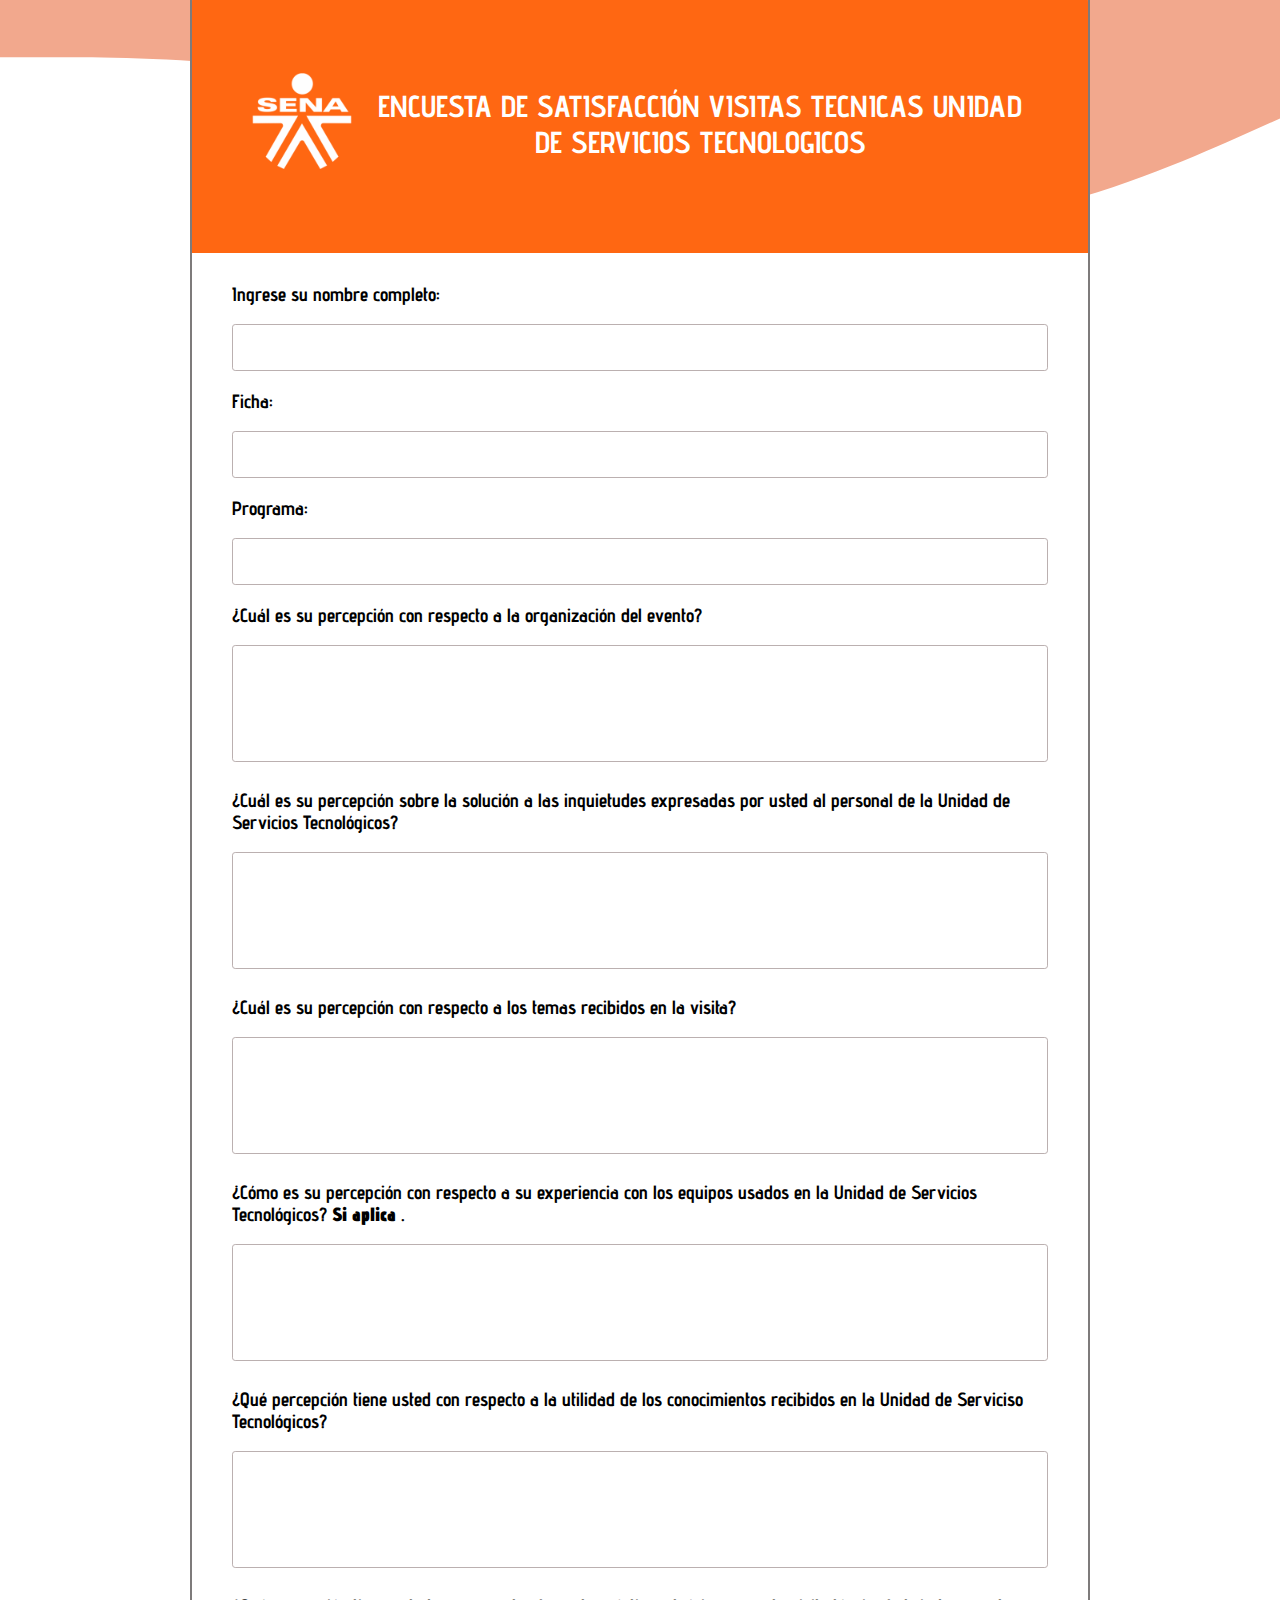
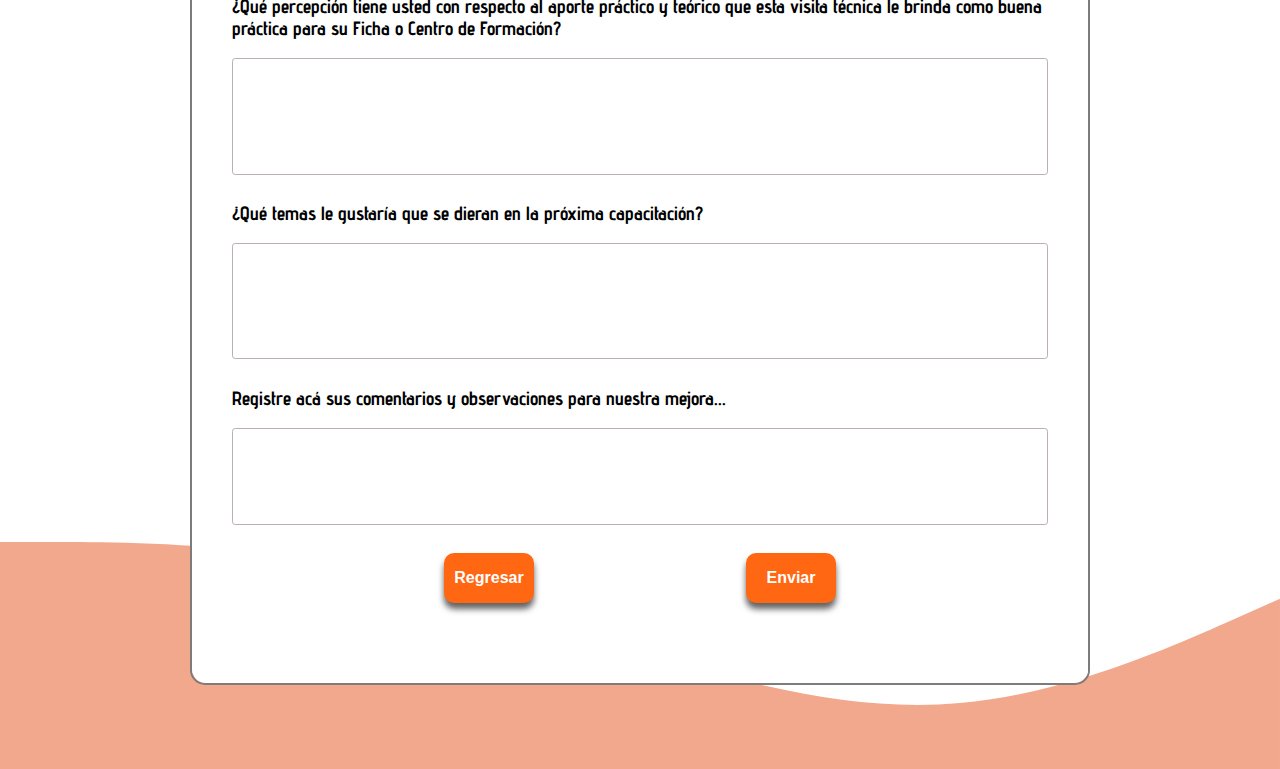
<file: encuesta1/index.html>
<style>
    @import url('https://fonts.googleapis.com/css2?family=Advent+Pro:wght@300;400;700&family=Montserrat:wght@300;400;700&family=Poppins:ital,wght@0,300;0,400;0,500;1,600&display=swap');

    *{
        margin: 0;
        padding: 0;
        box-sizing: border-box;
        
    }

    body {
        font-family: 'Advent Pro', sans-serif;
        background-size: cover;
        font-size: 1.2rem;
    }
    /* =================================== FROM =================================== */
    .form{
        width: 90%;
        max-width: 900px;
        border-radius: 1em ;
        margin: auto;
        font-weight: bolder;
        border-radius: 15px;
        border: 2px solid #7e7b7b;
        margin-bottom: -200px;
        margin-top: -300px;
        position: relative;
    } 

    .form__container{
        width: 100%;
        display: grid;
        gap: 1em;
        grid-auto-columns: 100% ;
        padding: 30px 40px 80px 40px;
        background-color: white;
        border-radius: 0 0 14px 14px ;

    } 
    /* =================================== FROM__HEADER =================================== */
    .form__header{
        display: flex;
        justify-content: space-evenly;
        align-items: center;
        background-color: #FF6712;
        padding: 50px;
        border-radius: 14px 14px 0 0 ;

    }
    .header__logo{
        width: 120px;
    }
    .header__title{
        text-align: center;
        font-size: 1.9rem;
        margin-bottom: 1.4em;
        width: max-content;
        color: white;
        margin-top: 50px;
    }
    /* =================================== FROM__INPUTS =================================== */
    .form__input{
        font-family: inherit;
        font-size: 1rem;
        padding: 0.8em 1em ;
        outline: none;
        border: none;
        border: 1px solid #bbb0b0;
        border-radius: 0.2em;
        
    }
    .form__input:focus{
        border: 2px solid #FF6712 ;
    }
    .form__input__message{
        resize: none;
        padding: 1.8em 1em;
        margin-bottom: 0.5em;
    }

    /* =================================== FROM__CALL TO ACTION =================================== */
    .form__cta{
        display: flex;
        justify-content: space-evenly;
    }
    .cta__send{
        font-weight: bolder;
        font-size: 1rem;
        height: 50px;
        width: 90px;
        background-color: #FF6712;
        box-shadow: 0px 6px 6px rgba(0, 0, 0, 0.623);
        color: white;
        border: none;
        border-radius: 10px;
        cursor: pointer;
        transition: all ease 150ms;
    }
    .cta__send:hover{
        /* background-color: #ca5b1b; */
        width: 100px;
    }
    .cta__send:active{
        transform: translateY(10px);
        box-shadow: 0px 0px 0px;
    }
    .cta__back{
        font-weight: bolder;
        font-size: 1rem;
        height: 50px;
        width: 90px;
        background-color: #FF6712;
        box-shadow: 0px 6px 6px rgba(0, 0, 0, 0.623);
        color: white;
        border: none;
        border-radius: 10px;
        cursor: pointer;
        transition: all ease 150ms;
    }
    .cta__back:hover{
        width: 100px;

    }
    .cta__back:active{
        transform: translateY(10px);
        box-shadow: 0px 0px 0px;
    }

    /* =================================== MEDIA =================================== */

    @media (max-width:450px){
        .form{
            /* padding: 3.5em 1em; */
            background-color: aqua;
            width: 100%;
            border: none;
        }
        .form__header{
            margin-top: 100px;
        }
    }

</style>

<body>
    <svg xmlns="http://www.w3.org/2000/svg" viewBox="0 0 1430 320">
        <path fill="#F2A88D" fill-opacity="1"
            d="M0,64L60,64C120,64,240,64,360,85.3C480,107,600,149,720,186.7C840,224,960,256,1080,245.3C1200,235,1320,181,1380,154.7L1440,128L1440,0L1380,0C1320,0,1200,0,1080,0C960,0,840,0,720,0C600,0,480,0,360,0C240,0,120,0,60,0L0,0Z">
        </path>
    </svg>
            
    <form class="form" method="POST">
        <!-- =================================== FORM__HEADER =================================== -->
        <div class="form__header">
            <img 
                class="header__logo"
                src="logoWhite.png" 
                alt="Logo Sena"
            >
            <h1 class="header__title">
                ENCUESTA DE SATISFACCIÓN VISITAS TECNICAS UNIDAD DE SERVICIOS TECNOLOGICOS
            </h1>
        </div>

        <!-- =================================== FORM__INPUTS =================================== -->

        <div class="form__container">
        
            <label  for="">
                Ingrese su nombre completo: 
            </label>
            <input 
                class="form__input"
                id="name" 
                name="name" 
                type="text" 
            >
        
            <label for="">
                Ficha: 
            </label>
            <input 
                class="form__input"
                id="ficha" 
                name="ficha" 
                type="text" 
            >

            <label for="">
                Programa: 
            </label>
            <input 
                class="form__input"
                id="programa" 
                name="programa" 
                type="text" 
            >
            <!-- =================================== FORM__TEXT AREA =================================== -->

            <label for="">
                ¿Cuál es su percepción con respecto a la organización del evento?
            </label>
            <textarea 
                class="form__input form__input__message" 
                id="p1" name="p1" 
                rows="3"
            ></textarea>

            <label for="">
                ¿Cuál es su percepción sobre la solución a las inquietudes expresadas por
                usted al personal de la Unidad de Servicios Tecnológicos?
            </label>
            <textarea 
                class="form__input form__input__message"
                id="p2" name="p2" 
                rows="3"
            ></textarea>

            <label for="">
                ¿Cuál es su percepción con respecto a los temas recibidos en la
                visita?
            </label>
            <textarea 
                class="form__input form__input__message"
                id="p3" name="p3" 
                rows="3"
            ></textarea>

            <label for="">
                ¿Cómo es su percepción con respecto a su experiencia con los equipos
                usados en la Unidad de Servicios Tecnológicos? <b> Si aplica </b>.
            </label>
            <textarea 
                class="form__input form__input__message" 
                id="p4" 
                name="p4" 
                rows="3"
            ></textarea>

            <label for="">
                ¿Qué percepción tiene usted con respecto a la utilidad de los
                conocimientos recibidos en la Unidad de Serviciso Tecnológicos?
            </label>
            <textarea 
                class="form__input form__input__message"
                id="p5" 
                name="p5" 
                rows="3"
            ></textarea>

            <label for="">
                ¿Qué percepción tiene usted con respecto al aporte práctico y teórico que
                esta visita técnica le brinda como buena práctica para su Ficha o Centro de
                Formación?
            </label>
            <textarea 
                class="form__input form__input__message"
                id="p6" 
                name="p6" 
                rows="3"
            ></textarea>
    
            <label for="">
                ¿Qué temas le gustaría que se dieran en la próxima capacitación?
            </label>
            <textarea 
                class="form__input form__input__message" 
                id="p7" 
                name="p7" 
                rows="3"
            ></textarea>

            <label for="">
                Registre acá sus comentarios y observaciones para nuestra
                mejora...
            </label>
            <textarea 
                class="form__input form__input__message"
                id="comentarios" 
                name="comentarios" 
                rows="2"
            ></textarea>

            <!-- =================================== FORM__CALL TO ACTION =================================== -->
            <div class="form__cta">
                <button 
                    class="cta__back" 
                    href="../../../../encuesta/"
                >
                    Regresar
                    <!-- Enviar -->
                
                </button>

                <button 
                    class="cta__send" 
                    type="submit" 
                    name="Enviar"
                >
                    Enviar
                </button>
            </div>
        </div>
    </form>
    <svg xmlns="http://www.w3.org/2000/svg" viewBox="0 0 1440 320">
        <path fill="#F2A88D" fill-opacity="1"
            d="M0,64L60,64C120,64,240,64,360,85.3C480,107,600,149,720,186.7C840,224,960,256,1080,245.3C1200,235,1320,181,1380,154.7L1440,128L1440,320L1380,320C1320,320,1200,320,1080,320C960,320,840,320,720,320C600,320,480,320,360,320C240,320,120,320,60,320L0,320Z">
        </path>
    </svg>
</body>
</file>
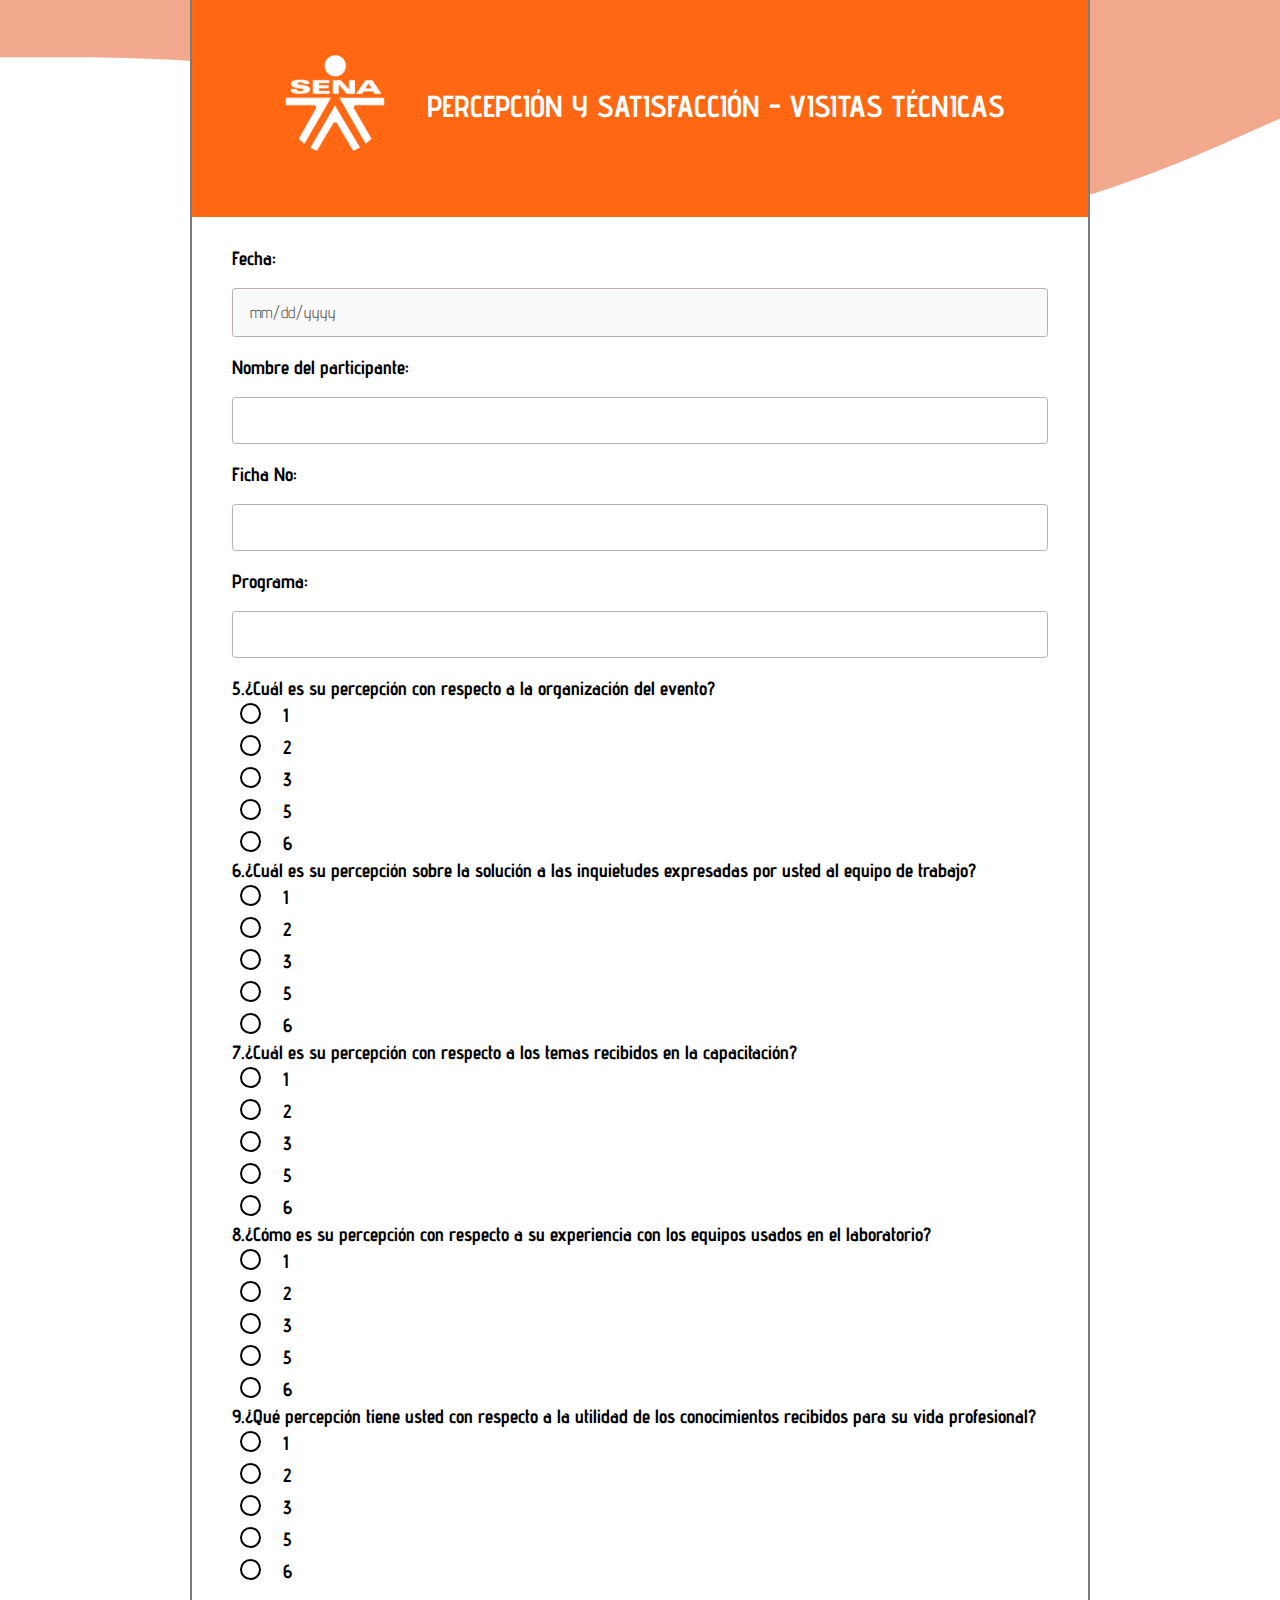
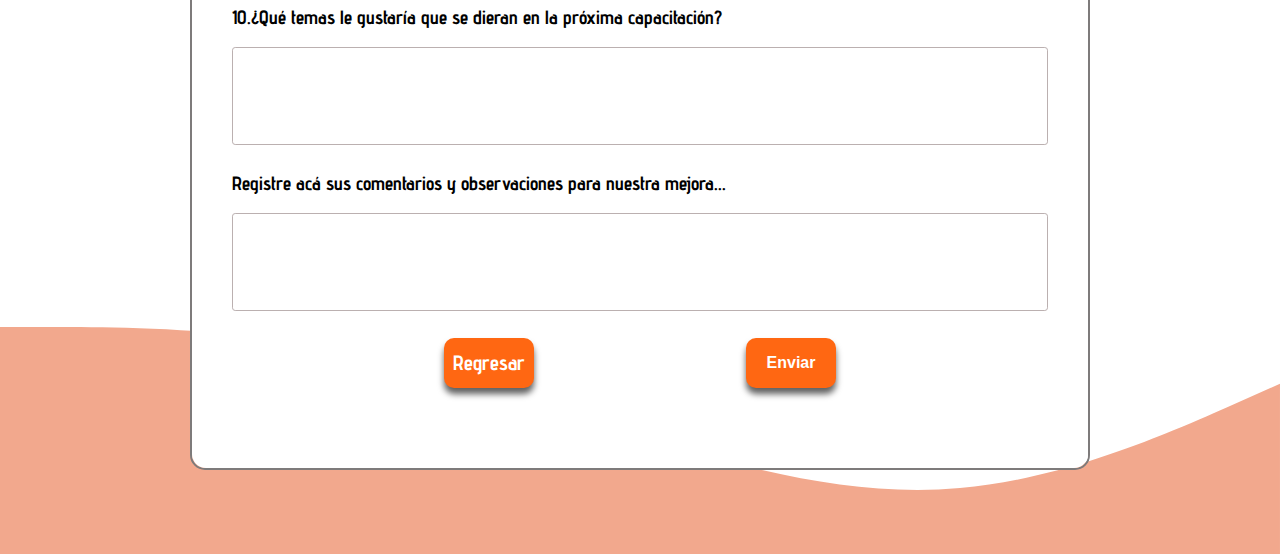
<file: encuesta2/index.html>
<style>
    @import url('https://fonts.googleapis.com/css2?family=Advent+Pro:wght@300;400;700&family=Montserrat:wght@300;400;700&family=Poppins:ital,wght@0,300;0,400;0,500;1,600&display=swap');

    *{
        margin: 0;
        padding: 0;
        box-sizing: border-box;
        
    }

    body {
        font-family: 'Advent Pro', sans-serif;
        background-size: cover;
        font-size: 1.2rem;
    }
    /* =================================== FROM =================================== */
    .form{
        width: 90%;
        max-width: 900px;
        border-radius: 1em ;
        margin: auto;
        font-weight: bolder;
        border-radius: 15px;
        border: 2px solid #7e7b7b;
        margin-bottom: -200px;
        margin-top: -300px;
        position: relative;
    } 

    .form__container{
        width: 100%;
        display: grid;
        gap: 1em;
        grid-auto-columns: 100% ;
        padding: 30px 40px 80px 40px;
        background-color: white;
        border-radius: 0 0 14px 14px ;

    } 
    /* =================================== FROM__HEADER =================================== */
    .form__header{
        display: flex;
        justify-content: space-evenly;
        align-items: center;
        background-color: #FF6712;
        padding: 50px;
        border-radius: 14px 14px 0 0 ;

    }
    .header__logo{
        width: 120px;
    }
    .header__title{
        text-align: center;
        font-size: 1.9rem;
        margin-bottom: 1.4em;
        width: max-content;
        color: white;
        margin-top: 50px;
    }
    /* =================================== FROM__INPUTS =================================== */
    .form__input{
        font-family: inherit;
        font-size: 1rem;
        padding: 0.8em 1em ;
        outline: none;
        border: none;
        border: 1px solid #bbb0b0;
        border-radius: 0.2em;
        
    }
    .form__input:focus{
        border: 2px solid #FF6712 ;
    }
    .form__input__radio{
        display: flex;
        flex-direction: column;
    }

    .form__input__radio label{
        font-size: 1em;
        color: #000000;
        padding: 5px 15px 5px 51px;
        border-radius: 3px;
        display: inline-block;
        position: relative;
        cursor: pointer;
        -webkit-transition:all,0.3s,ease ;
        -o-transition:all,0.3s,ease ;
        transition: all,0.3s,ease;
    }

    .form__input__radio label:hover{
        background: rgba(0, 0, 0, 0.200);
        width: 10%;
    }

    .form__input__radio label:before{
        content: "";
        width: 17px;
        height: 17px;
        background: none;
        display: inline-block;
        background: none;
        border: 2px solid #000000;
        border-radius: 50%;
        position: absolute;
        left: 8px;
        top: 4px;
    }

    .form__input__radio input[type="radio"]{
        display: none;
    }

    .form__input__radio input[type="radio"]:checked + label:before{
        background-color: #FF6712;
    }
    .form__input__message{
        resize: none;
        padding: 1.8em 1em;
        margin-bottom: 0.5em;
    }

    /* =================================== FROM__CALL TO ACTION =================================== */
    .form__cta{
        display: flex;
        justify-content: space-evenly;
    }
    .cta__send {
        font-weight: bolder;
        font-size: 1rem;
        height: 50px;
        width: 90px;
        background-color: #FF6712;
        box-shadow: 0px 6px 6px rgba(0, 0, 0, 0.623);
        color: white;
        border: none;
        border-radius: 10px;
        cursor: pointer;
        transition: all ease 150ms;
    }
    
    .cta__send:hover {
        /* background-color: #ca5b1b; */
        width: 100px;
    }

    .cta__send:active {
        transform: translateY(10px);
        box-shadow: 0px 0px 0px;
    }

    .cta__back{
        height: 50px;
        width: 90px;
        background-color: #FF6712;
        box-shadow: 0px 6px 6px rgba(0, 0, 0, 0.623);
        color: white;
        border: none;
        border-radius: 10px;
        cursor: pointer;
        transition: all ease 150ms;
        text-align: center;
        font-size: 1.3rem;
        padding-top: 12px;
        text-decoration-color: bold;
        text-decoration: none;
    }

    .cta__back:hover{
        width: 100px;

    }
    .cta__back:active{
        transform: translateY(10px);
        box-shadow: 0px 0px 0px;
    }

    /* =================================== MEDIA =================================== */

    @media (max-width:450px){
        .form{
            /* padding: 3.5em 1em; */
            /* background-color: aqua; */
            width: 100%;
            border: none;
        }
        .form__header{
            margin-top: 100px;
        }
    }

</style>

<body>
    
    <svg xmlns="http://www.w3.org/2000/svg" viewBox="0 0 1430 320">
        <path fill="#F2A88D" fill-opacity="1"
            d="M0,64L60,64C120,64,240,64,360,85.3C480,107,600,149,720,186.7C840,224,960,256,1080,245.3C1200,235,1320,181,1380,154.7L1440,128L1440,0L1380,0C1320,0,1200,0,1080,0C960,0,840,0,720,0C600,0,480,0,360,0C240,0,120,0,60,0L0,0Z">
        </path>
    </svg>
            
    <form class="form" method="POST">
        <!-- =================================== FORM__HEADER =================================== -->
        <div class="form__header">
            <img 
                class="header__logo"
                src="logoWhite.png" 
                alt="Logo Sena"
            >
            <h1 class="header__title">
                PERCEPCIÓN Y SATISFACCIÓN - VISITAS TÉCNICAS
            </h1>
        </div>

        <div class="form__container">

            <label for="">Fecha: </label>
            <input id="fecha" name="fecha" type="date" class="form__input" value="<?php echo $hoy; ?>" disabled>
        
            <label for="">Nombre del participante: </label>
            <input id="name" name="name" type="text" class="form__input">
        



        
            <label for="">Ficha No: </label>
            <input id="ficha" name="ficha" type="text" class="form__input">
        
            <label for="">Programa: </label>
            <input id="programa" name="programa" type="text" class="form__input">
                


            <div class="form__input__radio">

                <span >5.¿Cuál es su percepción con respecto a la organización del evento? </span>
                
                <input type="radio" name="p1" id="p1" value="1">
                <label for="p1">1</label>
                
                
                <input type="radio" name="p1" id="p2" value="2">
                <label for="p2">2</label>
                
                
                <input  type="radio" name="p1" id="p3" value="3">
                
                <label for="p3">3</label>
                
                <input  type="radio" name="p1" id="p4" value="4">
                <label for="p4">5</label>
                
                
                <input type="radio" name="p1" id="p5" value="5">
                <label for="p5">6</label>
                

                <span>6.¿Cuál es su percepción sobre la solución a las inquietudes expresadas por usted al equipo de trabajo?</span>
                
                
                <input  type="radio" name="p2" id="p6" value="1">
                <label for="p6">1</label>
            
                <input type="radio" name="p2" id="p7" value="2">
                <label for="p7">2</label>
            
                <input  type="radio" name="p2" id="p8" value="3">
                <label for="p8">3</label>
            
                <input  type="radio" name="p2" id="p9" value="4">
                <label for="p9">5</label>
            
                <input  type="radio" name="p2" id="p10" value="5">
                <label for="p10">6</label>
                


                <span>7.¿Cuál es su percepción con respecto a los temas recibidos en la capacitación?</span>
            
                <input  type="radio" name="p3" id="p11" value="1">
                <label for="p11">1</label>
            
                <input  type="radio" name="p3" id="p12" value="2">
                <label for="p12">2</label>
            
                <input  type="radio" name="p3" id="p13" value="3">
                <label for="p13">3</label>
            
                <input  type="radio" name="p3" id="p14" value="4">
                <label for="p14">5</label>
            
                <input  type="radio" name="p3" id="p15" value="5">
                <label for="p15">6</label>
                


                <span>8.¿Cómo es su percepción con respecto a su experiencia con los equipos usados en el laboratorio?</span>
            
                <input  type="radio" name="p4" id="p16" value="1">
                <label for="p16">1</label>
            
                <input  type="radio" name="p4" id="p17" value="2">
                <label for="p17">2</label>
            
                <input  type="radio" name="p4" id="p18" value="3">
                <label for="p18">3</label>
            
                <input  type="radio" name="p4" id="p19" value="4">
                <label for="p19">5</label>
            
                <input  type="radio" name="p4" id="p20" value="5">
                <label for="p20">6</label>
                
                <span>9.¿Qué percepción tiene usted con respecto a la utilidad de los conocimientos recibidos para su vida profesional?</span>
            
                <input  type="radio" name="p5" id="p21" value="1">
                <label for="p21">1</label>
            
                <input  type="radio" name="p5" id="p22" value="2">
                <label for="p22">2</label>
            
                <input  type="radio" name="p5" id="p23" value="3">
                <label for="p23">3</label>
            
                <input  type="radio" name="p5" id="p24" value="4">
                <label for="p24">5</label>
            
                <input  type="radio" name="p5" id="p25" value="5">
                <label for="p25">6</label>

            </div>

            <label for="">10.¿Qué temas le gustaría que se dieran en la próxima capacitación?</label>
            <textarea class="form__input form__input__message" id="p6" name="p6" rows="2"></textarea>



            <label for="">Registre acá sus comentarios y observaciones para nuestra mejora...</label>
            <textarea class="form__input form__input__message" id="comentarios" name="comentarios" rows="2"></textarea>
                                    
            <div class="form__cta">

                <a href="../../../../encuesta/" class="cta__back">Regresar</a>

                <button type="submit" class="cta__send" name="Enviar">
                    Enviar
                </button>
                
            </div>

        </div>

    </form>

    <svg xmlns="http://www.w3.org/2000/svg" viewBox="0 0 1440 320">
        <path fill="#F2A88D" fill-opacity="1"
            d="M0,64L60,64C120,64,240,64,360,85.3C480,107,600,149,720,186.7C840,224,960,256,1080,245.3C1200,235,1320,181,1380,154.7L1440,128L1440,320L1380,320C1320,320,1200,320,1080,320C960,320,840,320,720,320C600,320,480,320,360,320C240,320,120,320,60,320L0,320Z">
        </path>
    </svg>

</body>
</file>
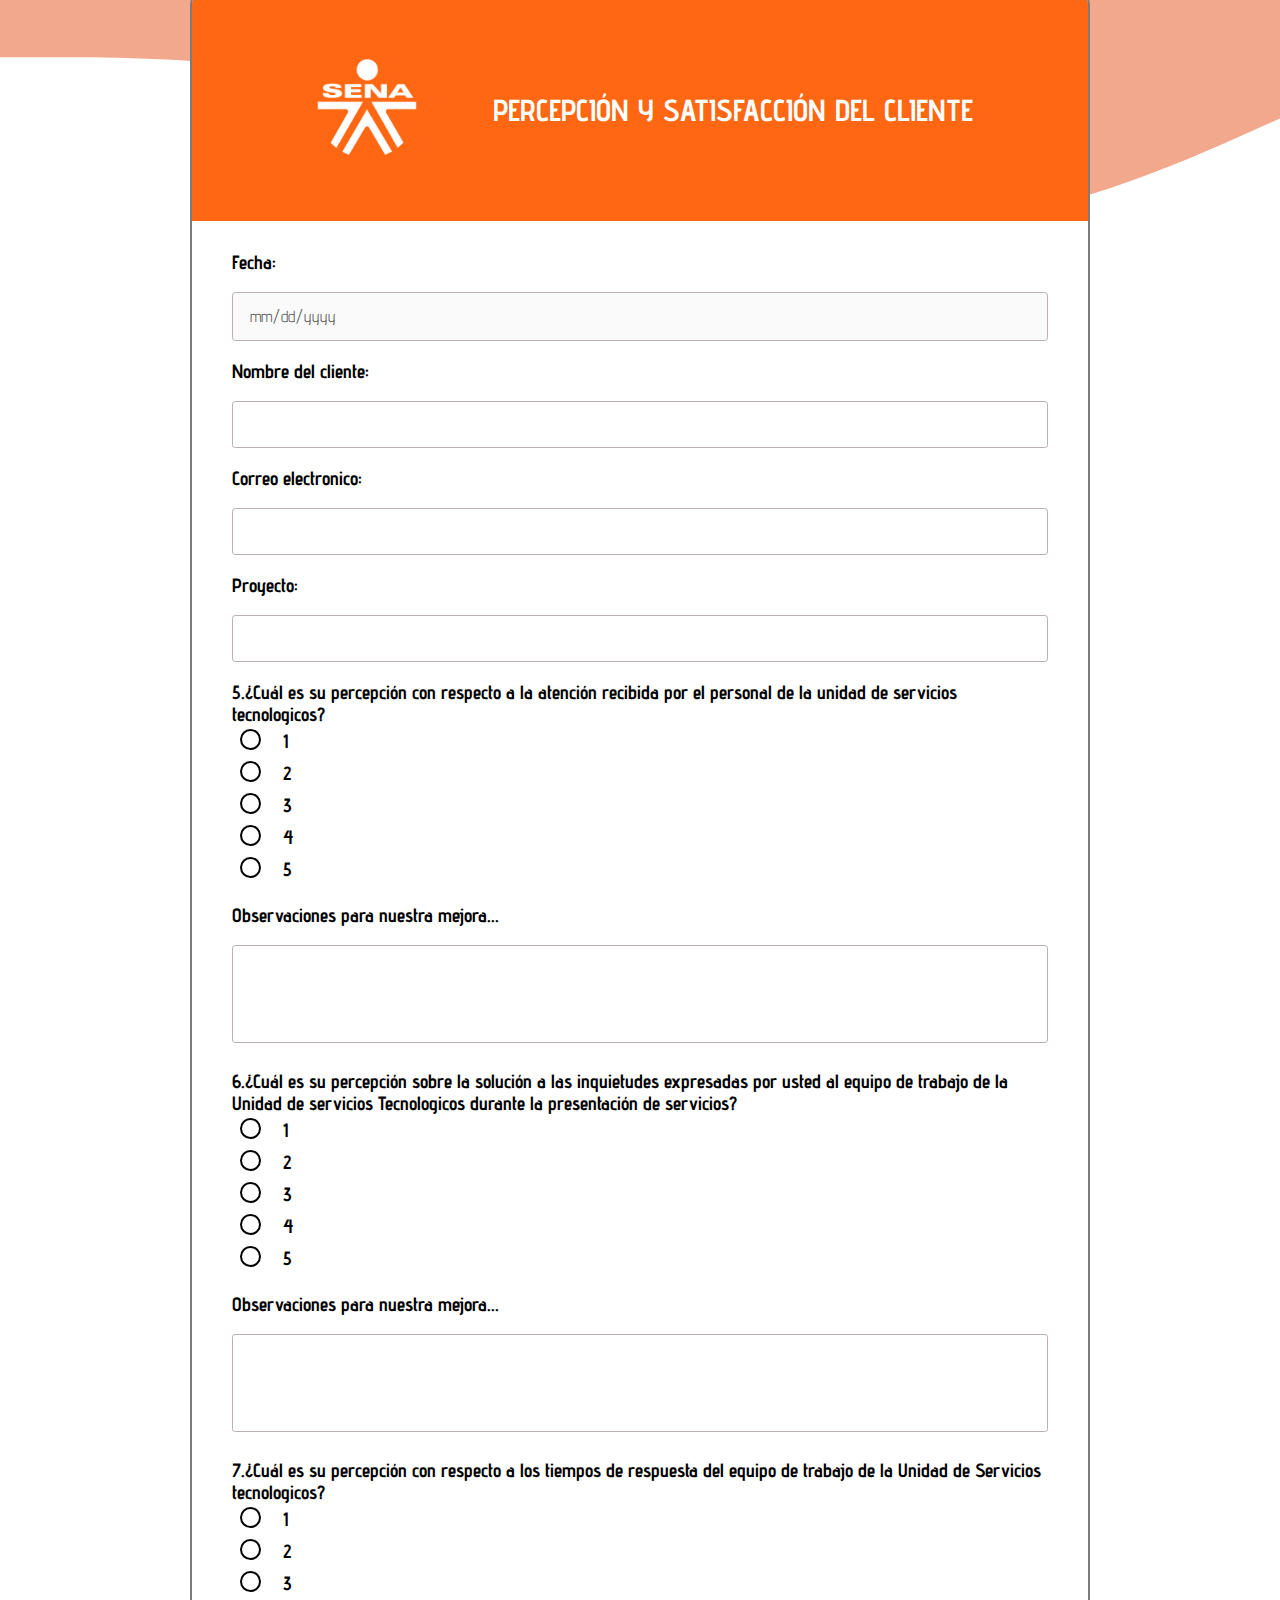
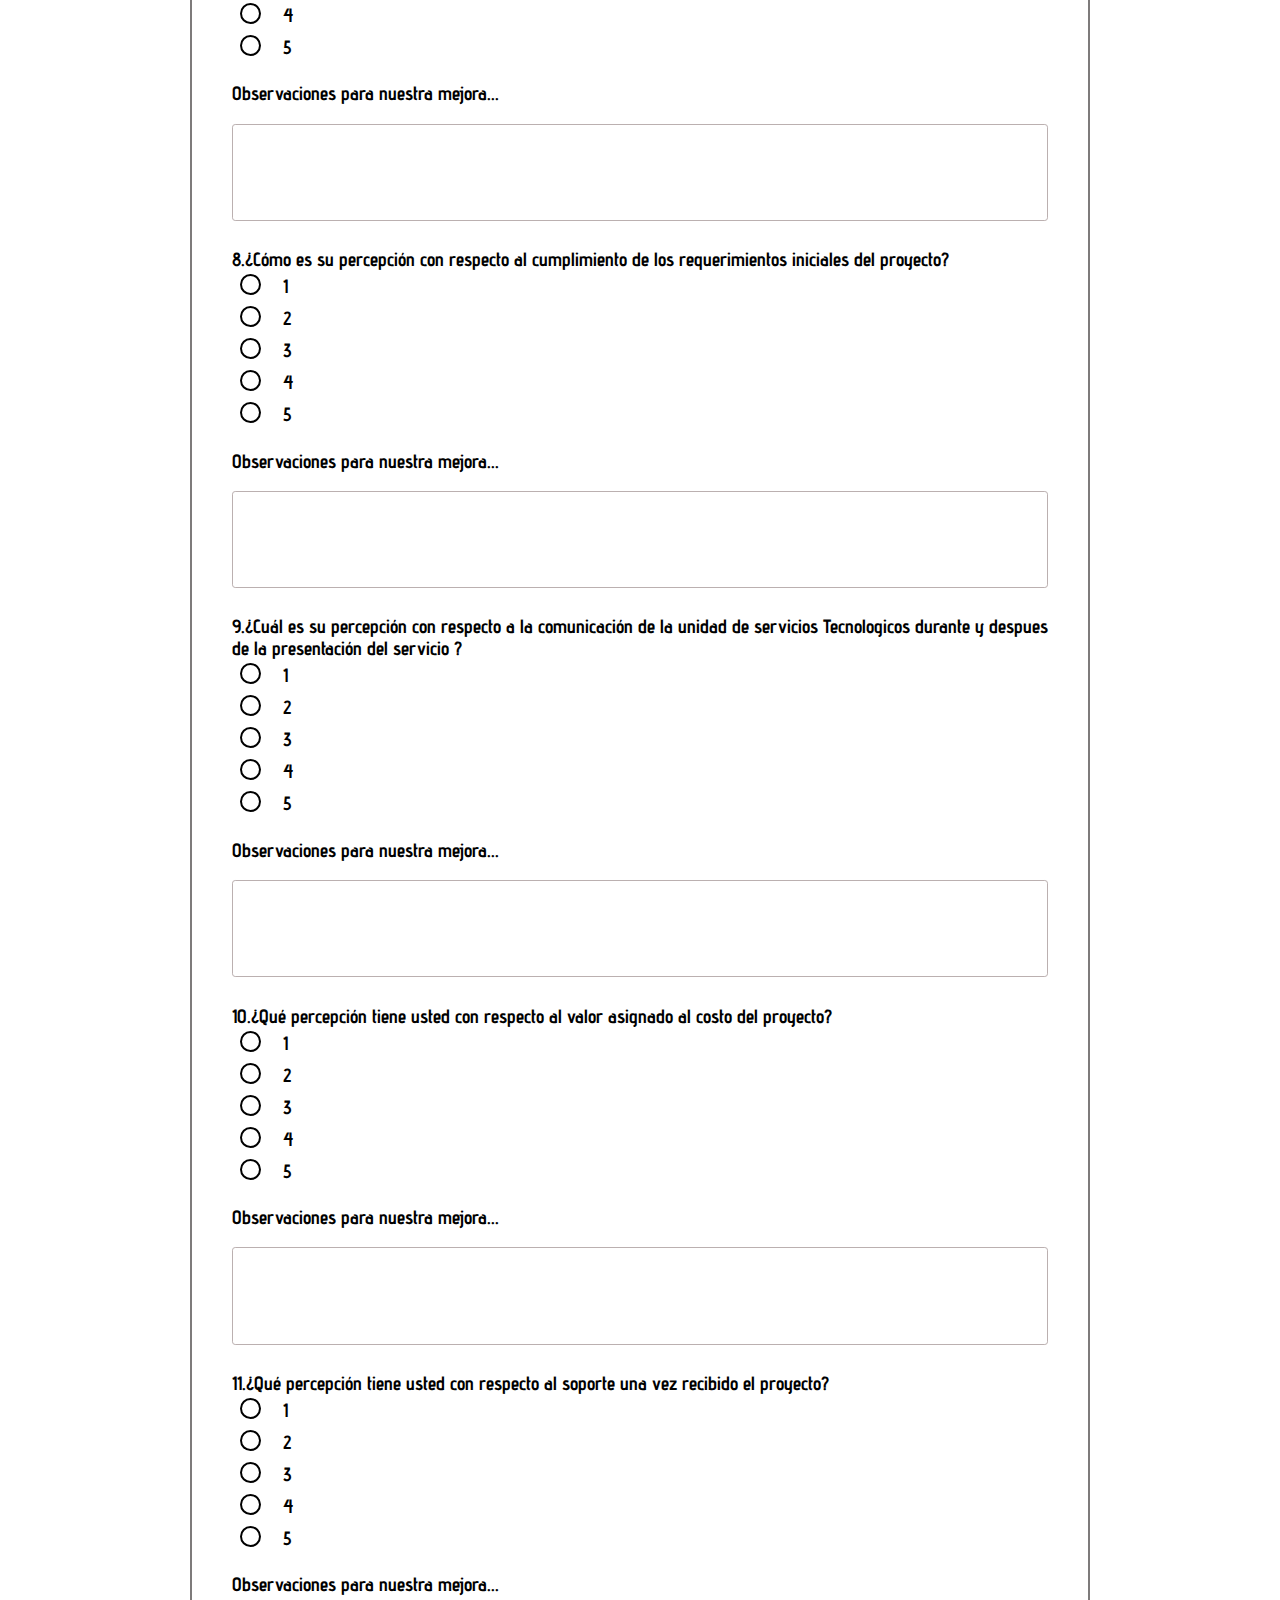
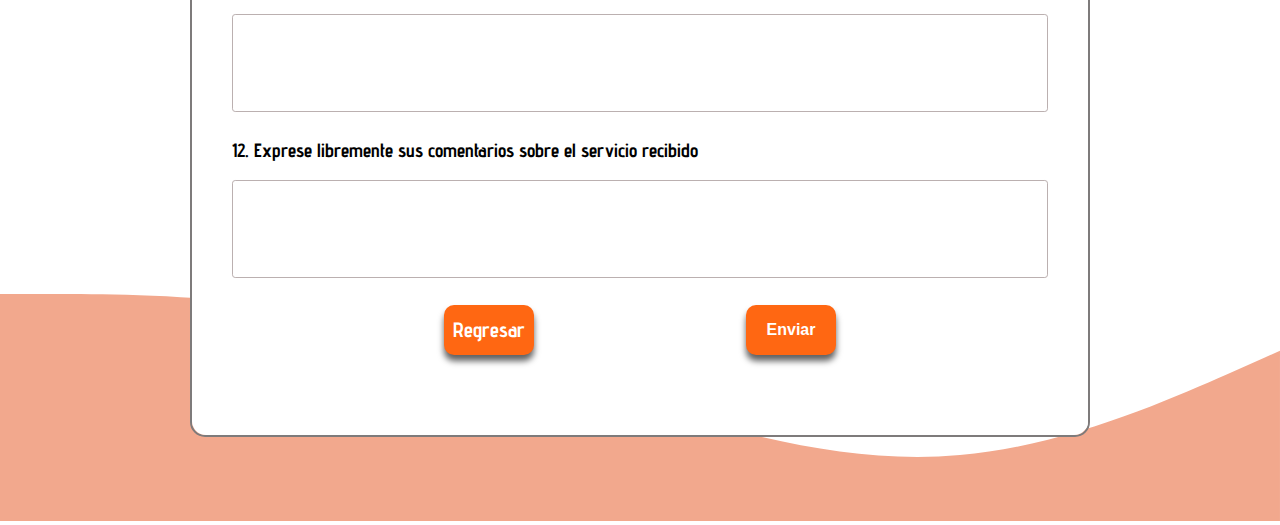
<file: encuesta3/index.html>
<!DOCTYPE html>
<html lang="en">
<head>
    <meta charset="UTF-8">
    <meta http-equiv="X-UA-Compatible" content="IE=edge">
    <meta name="viewport" content="width=device-width, initial-scale=1.0">
    <title>Document</title>
    <style>
        @import url('https://fonts.googleapis.com/css2?family=Advent+Pro:wght@300;400;700&family=Montserrat:wght@300;400;700&family=Poppins:ital,wght@0,300;0,400;0,500;1,600&display=swap');
    
        *{
            margin: 0;
            padding: 0;
            box-sizing: border-box;
            
        }
    
        body {
            font-family: 'Advent Pro', sans-serif;
            background-size: cover;
            font-size: 1.2rem;
        }
        h2{
            font-size: 2em;
        }
        /* =================================== FROM =================================== */
        .form{
            width: 90%;
            max-width: 900px;
            border-radius: 1em ;
            margin: auto;
            font-weight: bolder;
            border-radius: 15px;
            border: 2px solid #7e7b7b;
            margin-bottom: -200px;
            margin-top: -300px;
            position: relative;
        } 
    
        .form__container{
            width: 100%;
            display: grid;
            gap: 1em;
            grid-auto-columns: 100% ;
            padding: 30px 40px 80px 40px;
            background-color: white;
            border-radius: 0 0 14px 14px ;
    
        } 
        /* =================================== FROM__HEADER =================================== */
        .form__header{
            display: flex;
            justify-content: space-evenly;
            align-items: center;
            background-color: #FF6712;
            padding: 50px;
            border-radius: 14px 14px 0 0 ;
    
        }
        .header__logo{
            width: 120px;
        }
        .header__title{
            text-align: center;
            font-size: 1.9rem;
            margin-bottom: 1.4em;
            width: max-content;
            color: white;
            margin-top: 50px;
        }
        /* =================================== FROM__INPUTS =================================== */
        .form__input{
            font-family: inherit;
            font-size: 1rem;
            padding: 0.8em 1em ;
            outline: none;
            border: none;
            border: 1px solid #bbb0b0;
            border-radius: 0.2em;
            
        }
        .form__input:focus{
            border: 2px solid #FF6712 ;
        }
        .form__input__radio{
            display: flex;
            flex-direction: column;
        }
    
        .form__input__radio label{
            font-size: 1em;
            color: #000000;
            padding: 5px 15px 5px 51px;
            border-radius: 3px;
            display: inline-block;
            position: relative;
            cursor: pointer;
            -webkit-transition:all,0.3s,ease ;
            -o-transition:all,0.3s,ease ;
            transition: all,0.3s,ease;
        }
    
        .form__input__radio label:hover{
            background: rgba(0, 0, 0, 0.200);
            width: 10%;
        }
    
        .form__input__radio label:before{
            content: "";
            width: 17px;
            height: 17px;
            background: none;
            display: inline-block;
            background: none;
            border: 2px solid #000000;
            border-radius: 50%;
            position: absolute;
            left: 8px;
            top: 4px;
        }
    
        .form__input__radio input[type="radio"]{
            display: none;
        }
    
        .form__input__radio input[type="radio"]:checked + label:before{
            background-color: #FF6712;
        }
        .form__input__message{
            resize: none;
            padding: 1.8em 1em;
            margin-bottom: 0.5em;
        }
    
        /* =================================== FROM__CALL TO ACTION =================================== */
        .form__cta{
            display: flex;
            justify-content: space-evenly;
        }
        .cta__send {
            font-weight: bolder;
            font-size: 1rem;
            height: 50px;
            width: 90px;
            background-color: #FF6712;
            box-shadow: 0px 6px 6px rgba(0, 0, 0, 0.623);
            color: white;
            border: none;
            border-radius: 10px;
            cursor: pointer;
            transition: all ease 150ms;
        }
        
        .cta__send:hover {
            /* background-color: #ca5b1b; */
            width: 100px;
        }
    
        .cta__send:active {
            transform: translateY(10px);
            box-shadow: 0px 0px 0px;
        }
    
        .cta__back{
            height: 50px;
            width: 90px;
            background-color: #FF6712;
            box-shadow: 0px 6px 6px rgba(0, 0, 0, 0.623);
            color: white;
            border: none;
            border-radius: 10px;
            cursor: pointer;
            transition: all ease 150ms;
            text-align: center;
            font-size: 1.3rem;
            padding-top: 12px;
            text-decoration-color: bold;
            text-decoration: none;
        }
    
        .cta__back:hover{
            width: 100px;
    
        }
        .cta__back:active{
            transform: translateY(10px);
            box-shadow: 0px 0px 0px;
        }
    
        /* =================================== MEDIA =================================== */
    
        @media (max-width:450px){
            .form{
                /* padding: 3.5em 1em; */
                /* background-color: aqua; */
                width: 100%;
                border: none;
            }
            .form__header{
                margin-top: 100px;
            }
        }
    
    </style>
</head>
<body>
    <svg xmlns="http://www.w3.org/2000/svg" viewBox="0 0 1430 320">
        <path fill="#F2A88D" fill-opacity="1"
            d="M0,64L60,64C120,64,240,64,360,85.3C480,107,600,149,720,186.7C840,224,960,256,1080,245.3C1200,235,1320,181,1380,154.7L1440,128L1440,0L1380,0C1320,0,1200,0,1080,0C960,0,840,0,720,0C600,0,480,0,360,0C240,0,120,0,60,0L0,0Z">
        </path>
    </svg>

    <form class="form" method="POST">

        <div class="form__header">
            <img 
                class="header__logo"
                src="logoWhite.png" 
                alt="Logo Sena"
            >
            <h1 class="header__title">
                PERCEPCIÓN Y SATISFACCIÓN DEL CLIENTE
            </h1>
        </div>

        <div class="form__container">

            <label for="">Fecha: </label>
            <input id="fecha" name="fecha" type="date" class="form__input" value="<?php echo $hoy; ?>" disabled>

            <label for="">Nombre del cliente: </label>
            <input id="name" name="name" type="text" class="form__input">

            <label for="">Correo electronico: </label>
            <input id="correo" name="correo" type="text" class="form__input">

            <label for="">Proyecto: </label>
            <input id="proyecto" name="proyecto" type="text" class="form__input">

            <div class="form__input__radio">
            
                <span for="">5.¿Cuál es su percepción con respecto a la atención recibida por el personal de la unidad de servicios tecnologicos? </span>

                <input type="radio" name="p1" id="p1" value="1">
                <label for="p1">1</label>

                <input class="form__input" type="radio" name="p1" id="p2" value="2">
                <label  for="p2">2</label>

                <input class="form__input" type="radio" name="p1" id="p3" value="3">
                <label  for="p3">3</label>

                <input class="form__input" type="radio" name="p1" id="p4" value="4">
                <label  for="p4">4</label>

                <input class="form__input" type="radio" name="p1" id="p5" value="5">
                <label  for="p5">5</label>
            </div>

            <label for="">Observaciones para nuestra mejora...</label>
            <textarea class="form__input__message form__input" id="comentario_p1" name="comentario_p1" rows="2"></textarea>

            <div class="form__input__radio">

                <span for="">6.¿Cuál es su percepción sobre la solución a las inquietudes expresadas por usted al equipo de trabajo de la Unidad de servicios Tecnologicos durante la presentación de servicios?</span>

                <input  type="radio" name="p2" id="p6" value="1">
                <label  for="p6">1</label>

                <input  type="radio" name="p2" id="p7" value="2">
                <label  for="p7">2</label>

                <input  type="radio" name="p2" id="p8" value="3">
                <label  for="p8">3</label>

                <input  type="radio" name="p2" id="p9" value="4">
                <label  for="p9">4</label>

                <input  type="radio" name="p2" id="p10" value="5">
                <label  for="p10">5</label>

            </div>

            <span for="">Observaciones para nuestra mejora...</span>

            <textarea class="form__input__message form__input" id="comentario_p2" name="comentario_p2" rows="2"></textarea>

            <div class="form__input__radio">
            
                <span for="">7.¿Cuál es su percepción con respecto a los tiempos de respuesta del equipo de trabajo de la Unidad de Servicios tecnologicos?</span>

                <input type="radio" name="p1" id="p11" value="1">
                <label for="p11">1</label>

                <input class="form__input" type="radio" name="p1" id="p12" value="2">
                <label  for="p12">2</label>

                <input class="form__input" type="radio" name="p1" id="p13" value="3">
                <label  for="p13">3</label>

                <input class="form__input" type="radio" name="p1" id="p14" value="4">
                <label  for="p14">4</label>

                <input class="form__input" type="radio" name="p1" id="p15" value="5">
                <label  for="p15">5</label>
            </div>

            <label for="">Observaciones para nuestra mejora...</label>
            <textarea class="form__input__message form__input" id="comentario_p3" name="comentario_p3" rows="2"></textarea>

            <div class="form__input__radio">
            
                <span for="">8.¿Cómo es su percepción con respecto al cumplimiento de los requerimientos iniciales del proyecto?</span>

                <input type="radio" name="p1" id="p16" value="1">
                <label for="p16">1</label>

                <input class="form__input" type="radio" name="p1" id="p17" value="2">
                <label  for="p17">2</label>

                <input class="form__input" type="radio" name="p1" id="p18" value="3">
                <label  for="p18">3</label>

                <input class="form__input" type="radio" name="p1" id="p19" value="4">
                <label  for="p19">4</label>

                <input class="form__input" type="radio" name="p1" id="p20" value="5">
                <label  for="p120">5</label>
            </div>

            <label for="">Observaciones para nuestra mejora...</label>
            <textarea class="form__input__message form__input" id="comentario_p4" name="comentario_p4" rows="2"></textarea>




            <div class="form__input__radio">

            <span for="">9.¿Cuál es su percepción con respecto a la comunicación de la unidad de servicios Tecnologicos durante y despues de la presentación del servicio ?</span>


                <input type="radio" name="p5" id="p21" value="1">
                <label for="p21">1</label>

                <input type="radio" name="p5" id="p22" value="2">
                <label for="p22">2</label>

                <input type="radio" name="p5" id="p23" value="3">
                <label for="p23">3</label>

                <input type="radio" name="p5" id="p24" value="4">
                <label for="p24">4</label>

                <input type="radio" name="p5" id="p25" value="5">
                <label for="p25">5</label>
        
           </div>





            <span for="">Observaciones para nuestra mejora...</span>
            <textarea class="form__input__message form__input" id="comentario_p5" name="comentario_p5" rows="2"></textarea>




            <div class="form__input__radio">
            <span for="">10.¿Qué percepción tiene usted con respecto al valor asignado al costo del proyecto?</span>


                <input type="radio" name="p6" id="p26" value="1">
                <label for="p26">1</label>

                <input type="radio" name="p6" id="p27" value="2">
                <label for="p27">2</label>

                <input type="radio" name="p6" id="p28" value="3">
                <label for="p28">3</label>

                <input type="radio" name="p6" id="p29" value="4">
                <label for="p29">4</label>
           
                <input type="radio" name="p6" id="p30" value="5">
                <label for="p30">5</label>
            
            </div>





            <span for="">Observaciones para nuestra mejora...</span>
            <textarea class="form__input__message form__input" id="comentario_p6" name="comentario_p6" rows="2"></textarea>




            <div class="form__input__radio">
            <span for="">11.¿Qué percepción tiene usted con respecto al soporte una vez recibido el proyecto?</span>


                <input type="radio" name="p7" id="p31" value="1">
                <label for="p31">1</label>

                <input type="radio" name="p7" id="p32" value="2">
                <label for="p32">2</label>

                <input type="radio" name="p7" id="p33" value="3">
                <label for="p33">3</label>

                <input type="radio" name="p7" id="p34" value="4">
                <label for="p34">4</label>

                <input type="radio" name="p7" id="35" value="5">
                <label for="p35">5</label>

            </div>





            <span for="">Observaciones para nuestra mejora...</span>
            <textarea class="form__input__message form__input" id="comentario_p7" name="comentario_p7" rows="2"></textarea>





            <span for="">12. Exprese libremente sus comentarios sobre el servicio recibido</span>
            <textarea class="form__input__message form__input" id="comentarios" name="comentarios" rows="2"></textarea>
                                
                            

                            
            <div class="form__cta">

                <a class="cta__back" href="../../../../encuesta/">
                    Regresar
                </a>
                
                <button  type="submit" class="cta__send" name="Enviar">
                    Enviar
                </button>

            </div>
        </div>            
    </form>

    <svg xmlns="http://www.w3.org/2000/svg" viewBox="0 0 1440 320">
        <path fill="#F2A88D" fill-opacity="1"
            d="M0,64L60,64C120,64,240,64,360,85.3C480,107,600,149,720,186.7C840,224,960,256,1080,245.3C1200,235,1320,181,1380,154.7L1440,128L1440,320L1380,320C1320,320,1200,320,1080,320C960,320,840,320,720,320C600,320,480,320,360,320C240,320,120,320,60,320L0,320Z">
        </path>
    </svg>          
</body>
</html>
</file>
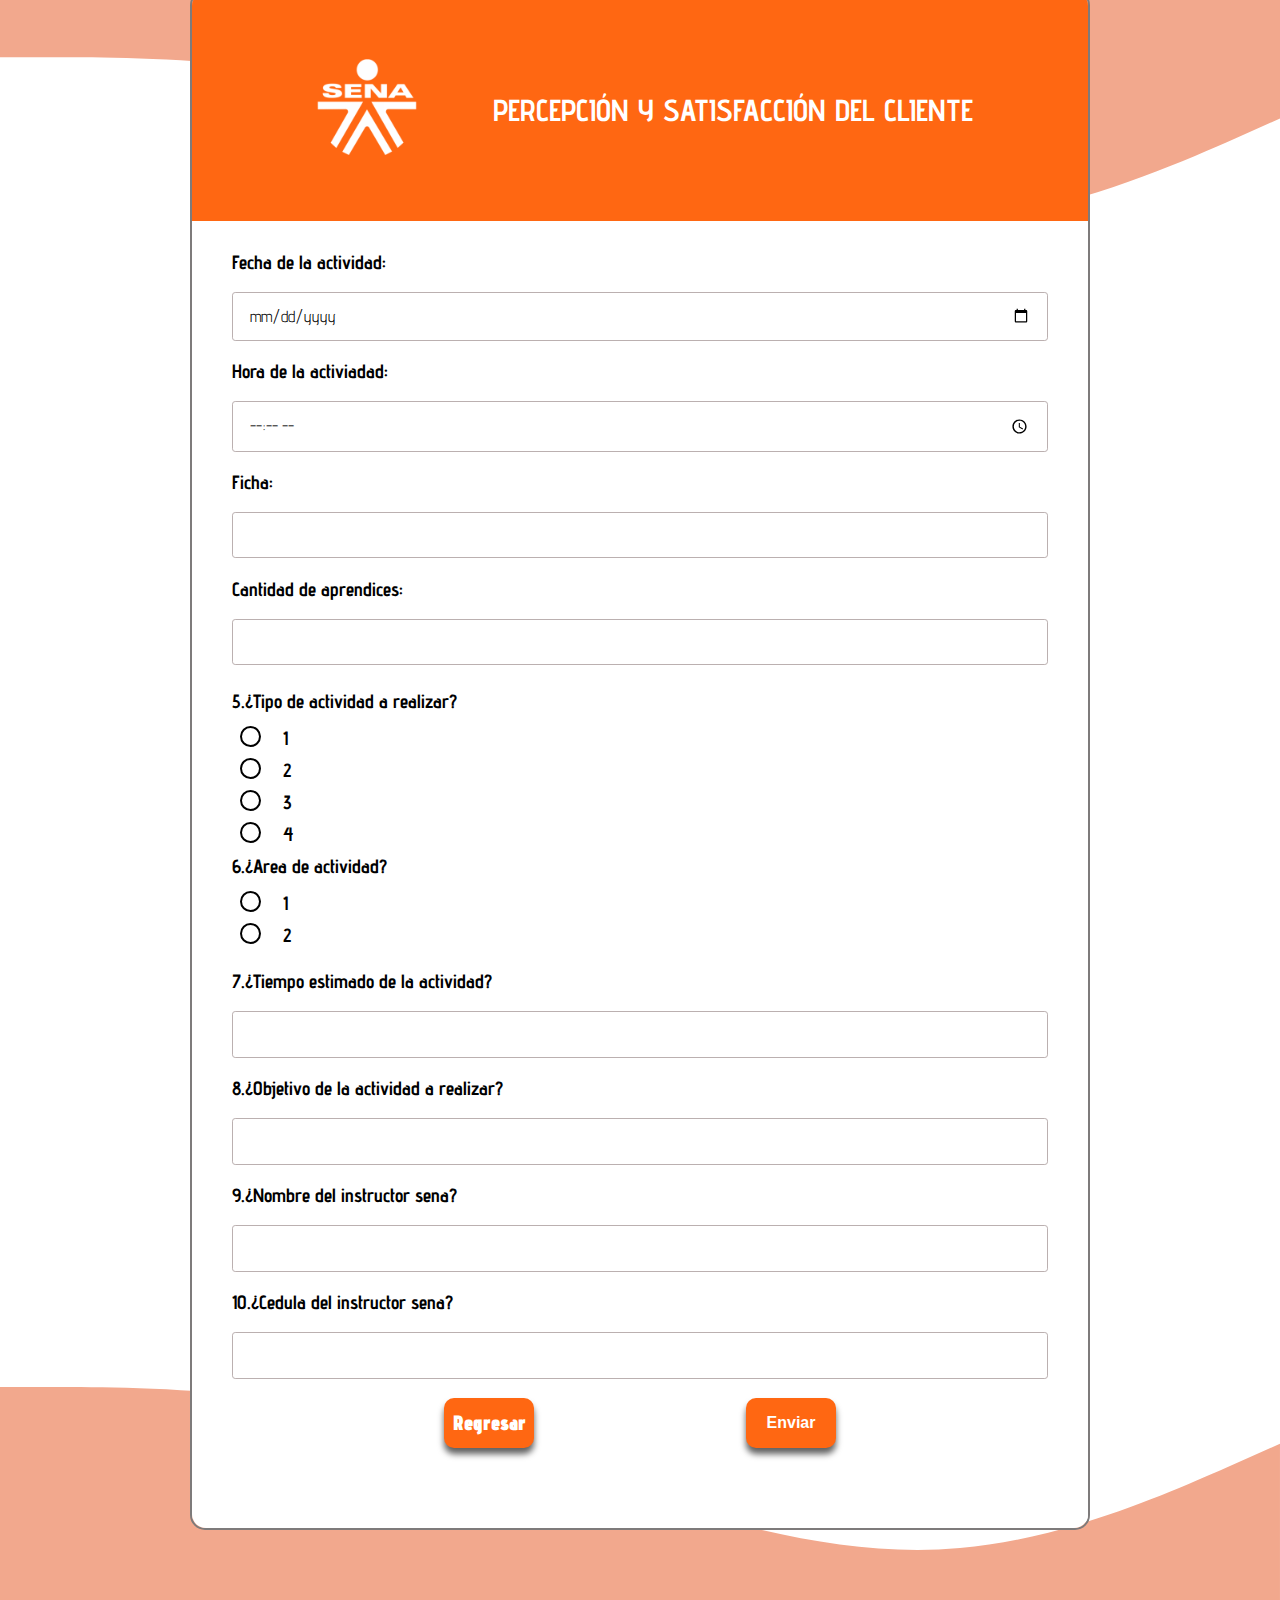
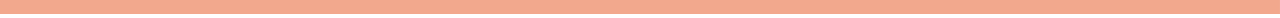
<file: encuesta4/index.html>
<!DOCTYPE html>
<html lang="en">
<head>
    <meta charset="UTF-8">
    <meta http-equiv="X-UA-Compatible" content="IE=edge">
    <meta name="viewport" content="width=device-width, initial-scale=1.0">
    <title>Document</title>
    <style>
        @import url('https://fonts.googleapis.com/css2?family=Advent+Pro:wght@300;400;700&family=Montserrat:wght@300;400;700&family=Poppins:ital,wght@0,300;0,400;0,500;1,600&display=swap');
    
        * {
            margin: 0;
            padding: 0;
            box-sizing: border-box;
    
        }
    
        body {
            font-family: 'Advent Pro', sans-serif;
            background-size: cover;
            font-size: 1.2rem;
        }
        
        span{
            margin: 5px 0 10px 0;
        }
        /* =================================== FORM =================================== */
        .form {
            width: 90%;
            max-width: 900px;
            border-radius: 1em;
            margin: auto;
            font-weight: bolder;
            border-radius: 15px;
            border: 2px solid #7e7b7b;
            margin-bottom: -200px;
            margin-top: -300px;
            position: relative;
        }
    
        .form__container {
            width: 100%;
            display: grid;
            gap: 1em;
            grid-auto-columns: 100%;
            padding: 30px 40px 80px 40px;
            background-color: white;
            border-radius: 0 0 14px 14px;
    
        }
    
        /* =================================== FORM__HEADER =================================== */
        .form__header {
            display: flex;
            justify-content: space-evenly;
            align-items: center;
            background-color: #FF6712;
            padding: 50px;
            border-radius: 14px 14px 0 0;
    
        }
    
        .header__logo {
            width: 120px;
        }
    
        .header__title {
            text-align: center;
            font-size: 1.9rem;
            margin-bottom: 1.4em;
            width: max-content;
            color: white;
            margin-top: 50px;
        }
    
        /* =================================== FROM__INPUTS =================================== */
        .form__input {
            font-family: inherit;
            font-size: 1rem;
            padding: 0.8em 1em;
            outline: none;
            border: none;
            border: 1px solid #bbb0b0;
            border-radius: 0.2em;
    
        }
    
        .form__input:focus {
            border: 2px solid #FF6712;
        }

        .form__input__radio{
            display: flex;
            flex-direction: column;
        }

        .form__input__radio label{
            color: #000000;
            padding: 5px 15px 5px 51px;
            display: inline-block;
            position: relative;
            font-size: 1em;
            border-radius: 3px;
            cursor: pointer;
            -webkit-transition:all,0.3s,ease ;
            -o-transition:all,0.3s,ease ;
            transition: all,0.3s,ease;
        }

        .form__input__radio label:hover{
            background: rgba(0, 0, 0, 0.200);
            width: 10%;
        }

        .form__input__radio label:before{
            content: "";
            width: 17px;
            height: 17px;
            background: none;
            display: inline-block;
            background: none;
            border: 2px solid #000000;
            border-radius: 50%;
            position: absolute;
            left: 8px;
            top: 4px;
        }

        .form__input__radio input[type="radio"]{
            display: none;
        }

        .form__input__radio input[type="radio"]:checked + label:before{
            background-color: #FF6712;
        }

        /* =================================== FROM__CALL TO ACTION =================================== */
        .form__cta {
            display: flex;
            justify-content: space-evenly;
        }
    
        .cta__send {
            font-weight: bolder;
            font-size: 1rem;
            height: 50px;
            width: 90px;
            background-color: #FF6712;
            box-shadow: 0px 6px 6px rgba(0, 0, 0, 0.623);
            color: white;
            border: none;
            border-radius: 10px;
            cursor: pointer;
            transition: all ease 150ms;
        }
    
        .cta__send:hover {
            /* background-color: #ca5b1b; */
            width: 100px;
        }
    
        .cta__send:active {
            transform: translateY(10px);
            box-shadow: 0px 0px 0px;
        }
    
        .cta__back{
            font-weight: bolder;
            font-size: 1.3rem;
            height: 50px;
            width: 90px;
            background-color: #FF6712;
            box-shadow: 0px 6px 6px rgba(0, 0, 0, 0.623);
            color: white;
            border: none;
            border-radius: 10px;
            cursor: pointer;
            transition: all ease 150ms;
            text-align: center;
            text-decoration: none;
            padding-top: 12px;

        }
        .cta__back:hover{
            width: 100px;

        }
        .cta__back:active{
            transform: translateY(10px);
            box-shadow: 0px 0px 0px;
        }
    
        /* =================================== MEDIA =================================== */
    
        @media (max-width:450px) {
            .form {
                /* padding: 3.5em 1em; */
                /* background-color: aqua; */
                width: 100%;
                border: none;
            }
    
            .form__header {
                margin-top: 100px;
            }
        }
    </style>
</head>
<body>
    <svg xmlns="http://www.w3.org/2000/svg" viewBox="0 0 1430 320">
        <path fill="#F2A88D" fill-opacity="1"
            d="M0,64L60,64C120,64,240,64,360,85.3C480,107,600,149,720,186.7C840,224,960,256,1080,245.3C1200,235,1320,181,1380,154.7L1440,128L1440,0L1380,0C1320,0,1200,0,1080,0C960,0,840,0,720,0C600,0,480,0,360,0C240,0,120,0,60,0L0,0Z">
        </path>
    </svg>

    <form class="form" method="POST">

        <!-- =================================== FORM__HEADER =================================== -->
        <div class="form__header">
            <img class="header__logo" src="logoWhite.png" alt="Logo Sena">
            <h1 class="header__title">
                PERCEPCIÓN Y SATISFACCIÓN DEL CLIENTE
            </h1>
        </div>
        <!-- =================================== FORM__INPUTS =================================== -->
        <div class="form__container">

            <label for="">
                Fecha de la actividad: 
            </label>
            <input 
                class="form__input"
                id="fecha" 
                name="fecha" 
                type="date" 
            >

            <label for="">
                Hora de la activiadad: 
            </label>
            <input 
                class="form__input"
                id="time" 
                name="time" 
                type="time" 
            >

            <label for="">
                Ficha: 
            </label>
            <input 
                class="form__input"
                id="ficha" 
                name="ficha" 
                type="text" 
            >

            <label for="">
                Cantidad de aprendices: 
            </label>
            <input 
                class="form__input"
                id="cantidad" 
                name="cantidad" 
                type="text" 
            >

            <!-- =================================== FORM__INPUTS RADIO=================================== -->

            <div class="form__input__radio">

                <span>
                    5.¿Tipo de actividad a realizar?
                </span>

                <input  id="p1" name="p1" type="radio" value="1">
                <label class="form-check-label" for="p1">
                    1
                </label>

                <input  id="p2" name="p1" type="radio" value="2">
                <label class="form-check-label" for="p2">
                    2
                </label>

                <input id="p3" name="p1" type="radio" value="3">
                <label class="form-check-label" for="p3">
                    3
                </label>

                <input  id="p4" name="p1" type="radio" value="4">
                <label  for="p4">
                    4
                </label>

                <span>
                    6.¿Area de actividad?
                </span>

                <input  id="p5" name="p2" type="radio" value="1">
                <label  for="p5">
                    1
                </label>

                <input  id="p6" name="p2" type="radio" value="2">
                <label  for="p6">
                    2
                </label>

            </div>
            
            <!-- ============================================================================================= -->

            <label for="">
                7.¿Tiempo estimado de la actividad?
            </label>
            <input 
                class="form__input"
                id="estimado" 
                name="estimado" 
                type="text" 
            >

            <label for="">
                8.¿Objetivo de la actividad a realizar?
            </label>
            <input 
                class="form__input"
                id="objetivo" 
                name="objetivo" 
                type="text" 
            >

            <label for="">
                9.¿Nombre del instructor sena?
            </label>
            <input 
                class="form__input"
                id="name" 
                name="name" 
                type="text" 
            >

            <label for="">
                10.¿Cedula del instructor sena?
            </label>
            <input 
                class="form__input"
                id="cedula" 
                name="cedula" 
                type="text" 
            >

            <div class="form__cta">

                <a class="cta__back" href="../../../../encuesta/">
                    Regresar
                </a>
                
                <button  type="submit" class="cta__send" name="Enviar">
                    Enviar
                </button>

            </div>



        </div>
    </form>

    <svg xmlns="http://www.w3.org/2000/svg" viewBox="0 0 1440 320">
        <path fill="#F2A88D" fill-opacity="1"
            d="M0,64L60,64C120,64,240,64,360,85.3C480,107,600,149,720,186.7C840,224,960,256,1080,245.3C1200,235,1320,181,1380,154.7L1440,128L1440,320L1380,320C1320,320,1200,320,1080,320C960,320,840,320,720,320C600,320,480,320,360,320C240,320,120,320,60,320L0,320Z">
        </path>
    </svg>
</body>
</html>
</file>
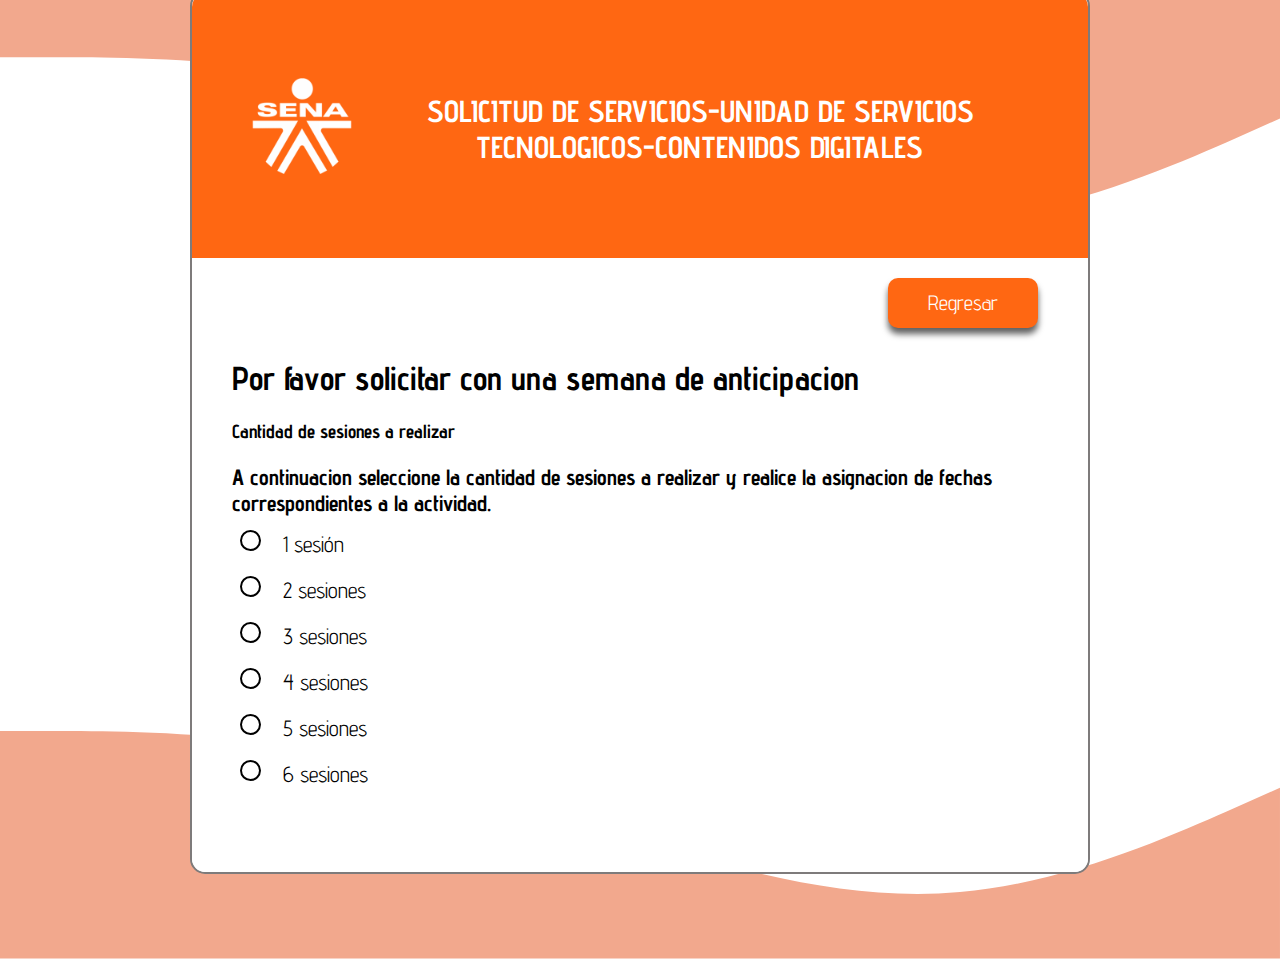
<file: encuesta5/index.html>
<!DOCTYPE html>
<html lang="en">
<head>
    <meta charset="UTF-8">
    <meta http-equiv="X-UA-Compatible" content="IE=edge">
    <meta name="viewport" content="width=device-width, initial-scale=1.0">
    <title>Document</title>
    <style>
        @import url('https://fonts.googleapis.com/css2?family=Advent+Pro:wght@300;400;700&family=Montserrat:wght@300;400;700&family=Poppins:ital,wght@0,300;0,400;0,500;1,600&display=swap');
    
        * {
            margin: 0;
            padding: 0;
            box-sizing: border-box;
    
        }
    
        body {
            font-family: 'Advent Pro', sans-serif;
            background-size: cover;
            font-size: 1.38rem;
        }
        b{
            font-weight: 550;
        }
        h3{
            font-size: 19px ;
        }
        h4{
            margin: 0 auto;
        }
        p{
            font-weight: bolder;
            font-size: 1.38rem;
        }
        ul{
            position: relative;
            left: 35px;
        }
        span{
            font-size: 1.38rem;
        }
        input{
            font-size: 1rem ;
        }
        /* =================================== FROM =================================== */
        .form {
            width: 90%;
            max-width: 900px;
            border-radius: 1em;
            margin: auto;
            /* font-weight: bolder; */
            border-radius: 15px;
            border: 2px solid #7e7b7b;
            margin-bottom: -200px;
            margin-top: -300px;
            position: relative;
            background-color: white;
        }
    
        .form__container {
            width: 100%;
            display: grid;
            gap: 1em;
            grid-auto-columns: 100%;
            padding: 30px 40px 80px 40px;
            background-color: white;
            border-radius: 0 0 14px 14px;
    
        }
    
        /* =================================== FROM__HEADER =================================== */
        .form__header {
            display: flex;
            justify-content: space-evenly;
            align-items: center;
            background-color: #FF6712;
            padding: 50px;
            border-radius: 14px 14px 0 0;
    
        }
    
        .header__logo {
            width: 120px;
        }
    
        .header__title {
            text-align: center;
            font-size: 1.9rem;
            margin-bottom: 1.4em;
            width: max-content;
            color: white;
            margin-top: 50px;
        }
    
        /* =================================== FROM__INPUTS =================================== */
        .form__input__{
            margin-top: 7px;
            gap: 5px;
            display: flex;
            flex-direction: column;
            font-family: inherit;
            font-size: 1rem;
            outline: none;
            border: none;
            border-radius: 0.2em;
        }
        .form__input__ input{
            padding: 0.8em 1em;

        }


        .form__input {
            font-family: inherit;
            font-size: 1rem;
            padding: 0.8em 1em;
            outline: none;
            border: none;
            border: 1px solid #bbb0b0;
            border-radius: 0.2em;
        }
    
        .form__input:focus {
            border: 2px solid #FF6712;
        }
    
        .form__input__radio {
            display: flex;
            flex-direction: column;
            gap: 10px;
        }
    
        .form__input__radio label {
            font-size: 1em;
            color: #000000;
            padding: 5px 15px 5px 51px;
            border-radius: 3px;
            display: inline-block;
            position: relative;
            cursor: pointer;
            -webkit-transition: all, 0.3s, ease;
            -o-transition: all, 0.3s, ease;
            transition: all, 0.3s, ease;
        }
    
        .form__input__radio label:hover {
            background: rgba(0, 0, 0, 0.200);
            width: 20%;
        }
    
        .form__input__radio label:before {
            content: "";
            width: 17px;
            height: 17px;
            background: none;
            display: inline-block;
            background: none;
            border: 2px solid #000000;
            border-radius: 50%;
            position: absolute;
            left: 8px;
            top: 4px;
        }
    
        .form__input__radio input[type="radio"] {
            display: none;
        }
    
        .form__input__radio input[type="radio"]:checked+label:before {
            background-color: #FF6712;
        }
    
        .form__input__message {
            resize: none;
            padding: 1.8em 1em;
            margin-bottom: 0.5em;
        }
    
        /* =================================== FORM__CALL TO ACTION =================================== */
        .form__cta {
            display: flex;
            justify-content: end;
            margin-top: 20px;
            margin-right: 50px;
            /* margin-bottom: 10px; */
        }

        .form__cta__agendar{
            display: flex;
            justify-content: center;
            margin-top: 30px;
        }
        
        .cta__send {
            /* font-weight: bolder; */
            font-size: 1rem;
            height: 50px;
            width: 90px;
            background-color: #FF6712;
            box-shadow: 0px 6px 6px rgba(0, 0, 0, 0.623);
            color: white;
            border: none;
            border-radius: 10px;
            cursor: pointer;
            transition: all ease 150ms;
        }
        .cta__send:hover {
            /* background-color: #ca5b1b; */
            width: 100px;
        }
    
        .cta__send:active {
            transform: translateY(10px);
            box-shadow: 0px 0px 0px;
        }
        .cta__back {
            height: 50px;
            width: 150px;
            background-color: #FF6712;
            box-shadow: 0px 6px 6px rgba(0, 0, 0, 0.623);
            color: white;
            border: none;
            border-radius: 10px;
            cursor: pointer;
            transition: all ease 150ms;
            text-align: center;
            font-size: 1.3rem;
            padding-top: 12px;
            text-decoration: none;
        }
    
        .cta__back:hover {
            width: 160px;
    
        }
    
        .cta__back:active {
            transform: translateY(10px);
            box-shadow: 0px 0px 0px;
        }
    
        /* =================================== MEDIA =================================== */
    
        @media (max-width:450px) {
            .form {
                /* padding: 3.5em 1em; */
                /* background-color: aqua; */
                width: 100%;
                border: none;
            }
    
            .form__header {
                margin-top: 100px;
            }
        }
    </style>

</head>
<body>

    <svg xmlns="http://www.w3.org/2000/svg" viewBox="0 0 1430 320">
        <path fill="#F2A88D" fill-opacity="1"
            d="M0,64L60,64C120,64,240,64,360,85.3C480,107,600,149,720,186.7C840,224,960,256,1080,245.3C1200,235,1320,181,1380,154.7L1440,128L1440,0L1380,0C1320,0,1200,0,1080,0C960,0,840,0,720,0C600,0,480,0,360,0C240,0,120,0,60,0L0,0Z">
        </path>
    </svg>

    <div class="form">

        <div class="form__header">

            <img class="header__logo" src="logoWhite.png" alt="Logo Sena">

            <h1 class="header__title">
                SOLICITUD DE SERVICIOS-UNIDAD DE SERVICIOS TECNOLOGICOS-CONTENIDOS DIGITALES
            </h1>

        </div>

        <div class="form__cta">
            
            <a class="cta__back" href="../../../../encuesta/">
                Regresar
                <!-- Enviar -->
            </a>
        </div>

        <div class="form__container">

            <h2>
                Por favor solicitar con una semana de anticipacion
            </h2>
            
            <h3>Cantidad de sesiones a realizar</h3>
            
            <div class="sesion form__input__radio">
            
                <p>
                    A continuacion seleccione la cantidad de sesiones a realizar y realice la asignacion de fechas correspondientes a la actividad.
                </p>
            
                <input 
                    id="p1"
                    type="radio" 
                    name="sesion" 
                    value="1" 
                >
                <label for="p1">
                    1 sesión
                </label>
            
                <input 
                    id="p2"
                    type="radio" 
                    name="sesion" 
                    value="2" 
                >
                <label for="p2">
                    2 sesiones
                </label>
            
                <input 
                    id="p3"
                    type="radio" 
                    name="sesion" 
                    value="3" 
                >
                <label for="p3">
                    3 sesiones
                </label>
            
                <input 
                    id="p4"
                    type="radio" 
                    name="sesion" 
                    value="4" 
                >
                <label for="p4">
                    4 sesiones
                </label>
            
                <input 
                    type="radio" 
                    name="sesion" 
                    value="5" 
                    id="p5"
                >
                <label for="p5">
                    5 sesiones
                </label>
            
                <input type="radio" name="sesion" value="6" id="p6">
                <label for="p6">
                    6 sesiones
                </label>
            
            </div>
            
            
            <div id="sesion1" class="form__input__radio">
            
                <h4>Una sesión</h4>
            
                <p>
                    A continuacion se mencionan las actividades que ofrece contenidos Digitales
                </p> 
            
                <ul>
                    <li>
                        <b>Mocap:</b> miercoles de 8:00 a 1:00pm
                    </li>
                    <li>
                        <b>Croma o stop motion:</b> martes y jueves de 11:00 am a 5:00 pm
                    </li>
                    <li>
                        <b>Fotogrametria:</b> viernes de 8:00 am. a 1:00 pm
                    </li>
                </ul>
            
                <form method="POST" class="form__input__">

                    <p>
                        Fecha de la actividad
                    </p>
                    <input 
                        type="date" 
                        name="fecha1" 
                        required
                    >
                    <input 
                        type="hidden" 
                        name="sesion1" 
                        value="1"
                    >

                    <div class="form__cta__agendar">

                        <button 
                            class="cta__send"
                            type="submit" 
                            name="enviar"
                        >
                            Agendar
                        </button>
                    </div>

                </form>

            
            </div>
            
            <div id="sesion2" class="form__input__radio">
            
                <h4>Dos sesiones</h4>
            
                <p>
                    A continuacion se mencionan las actividades las actividades que ofrece Contenidos Digitales
                </p>
            
                <ul>
                    <li>
                        <b>Mocap:</b> miercoles de 8:00 a 1:00pm <br>
                    </li>
                    <li>
                        <b>Croma o stop motion:</b> martes y jueves de 11:00 am a 5:00 pm <br>
                    </li>
                    <li>
                        <b>Fotogrametria:</b> viernes de 8:00 am. a 1:00 pm. <br>
                    </li>
                </ul>
                <form method="POST" class="form__input__">

                    <input 
                        type="hidden" 
                        name="sesion1" 
                        value="2"
                    >

                    <p>
                        Primera fecha de la actividad
                    </p>

                    <input 
                        type="date" 
                        name="fecha1" 
                        required
                    >

                    <p>
                        Segunda fecha de la actividad
                    </p>
                    <input 
                        type="date" 
                        name="fecha2" 
                        required
                    >
            
                    <div class="form__cta__agendar">

                        <button 
                            class="cta__send" 
                            type="submit" 
                            name="enviar2"
                        >
                            Agendar
                        </button>

                    </div>
                </form>
            
            </div>
            
            <div id="sesion3" class="form__input__radio">
                <h4>Tres sesiones</h4>

                <p>
                    A continuacion se mencionan las actividades las actividades que ofrece Contenidos Digitales
                </p>

                <ul>
                    <li>
                        <b>Mocap:</b> miercoles de 8:00 a 1:00pm <br>
                    </li>
                    <li>
                        <b>Croma o stop motion:</b> martes y jueves de 11:00 am a 5:00 pm <br>
                    </li>
                    <li>
                        <b>Fotogrametria:</b> viernes de 8:00 am. a 1:00 pm. <br>
                    </li>
                </ul>

                <form method="POST" class="form__input__">

                    <input 
                        type="hidden" 
                        name="sesion1" 
                        value="3"
                    >
                    <p>
                        Primera fecha de la actividad
                    </p>
                    <input 
                        type="date" 
                        name="fecha1" 
                        required
                    >
                    <p>
                        Segunda fecha de la actividad
                    </p>
                    <input 
                        type="date" 
                        name="fecha2" 
                        required
                    >
                    <p>
                        Tercera fecha de la actividad
                    </p>
                    <input 
                        type="date" 
                        name="fecha3" 
                        required
                    >
            
                    <div class="form__cta__agendar">

                        <button 
                            class="cta__send" 
                            type="submit" 
                            name="enviar3"
                        >
                            Agendar
                        </button>
                    </div>
                </form>
            </div>
            
            <div id="sesion4" class="form__input__radio">
                <h4>
                    Cuatro sesiones
                </h4>
                <p>
                    A continuacion se mencionan las actividades las actividades que ofrece Contenidos Digitales
                </p>
            
                <ul>
                    <li>
                        <b>Mocap:</b> miercoles de 8:00 a 1:00pm
                    </li>
                    <li>
                        <b>Croma o stop motion:</b> martes y jueves de 11:00 am a 5:00 pm
                    </li>
                    <li>
                        <b>Fotogrametria:</b> viernes de 8:00 am. a 1:00 pm.
                    </li>
                </ul>
                <form method="POST" class="form__input__">

                    <input 
                        type="hidden" 
                        name="sesion1" 
                        value="4"
                    >
                    <p>
                        Primera fecha de la actividad
                    </p>
                    <input 
                        type="date" 
                        name="fecha1" 
                        required
                    >

                    <p>
                        segunda fecha de la actividad
                    </p>
                    <input 
                        type="date" 
                        name="fecha2" 
                        required
                    >

                    <p>
                        Tercera fecha de la actividad
                    </p>
                    <input 
                        type="date" 
                        name="fecha3" 
                        required
                    >

                    <p>
                        Cuarta fecha de la actividad
                    </p>
                    <input 
                        type="date" 
                        name="fecha4" 
                        required
                    >
            
                    <div class="form__cta__agendar">
                        <button class="cta__send" type="submit" name="enviar4">Agendar</button>
                    </div>
                </form>
            </div>
            
            <div id="sesion5" class="form__input__radio">

                <h4>Cinco sesiones</h4>

                <p>
                    A continuacion se mencionan las actividades las actividades que ofrece Contenidos Digitales
                </p>
            
                <ul>
                    <li>
                        <b>Mocap:</b> miercoles de 8:00 a 1:00pm
                    </li>
                    <li>
                        <b>Croma o stop motion:</b> martes y jueves de 11:00 am a 5:00 pm
                    </li>
                    <li>
                        <b>Fotogrametria:</b> viernes de 8:00 am. a 1:00 pm.
                    </li>
                </ul>
                <form method="POST" class="form__input__">

                    <input 
                        type="hidden" 
                        name="sesion1" 
                        value="5"
                    >

                    <p>
                        Primera fecha de la actividad
                    </p>
                    <input 
                        type="date" 
                        name="fecha1" 
                        required
                    >

                    <p>
                        Segunda fecha de la actividad
                    </p>
                    <input 
                        type="date" 
                        name="fecha2" 
                        required
                    >

                    <p>
                        Tercera fecha de la actividad
                    </p>
                    <input 
                        type="date" 
                        name="fecha3" 
                        required
                    >
                    <p>
                        Cuarta fecha de la actividad
                    </p>
                    <input 
                        type="date" 
                        name="fecha4" 
                        required
                    >

                    <p>
                        Quinta fecha de la actividad
                    </p>
                    <input 
                        type="date" 
                        name="fecha5" 
                        required
                    >

                    <div class="form__cta__agendar">
                        <button 
                            class="cta__send" 
                            type="submit" 
                            name="enviar5"
                        >
                        Agendar
                        </button>
                    </div>
            
                </form>
            </div>
            
            <div id="sesion6" class="form__input__radio">

                <h4>
                    Seis sesiones
                </h4>
            
                <p>
                    A continuacion se mencionan las actividades las actividades que ofrece Contenidos Digitales
                </p>
            
                <ul>
                    <li>
                        <b>Mocap:</b> miercoles de 8:00 a 1:00pm
                    </li>
                    <li>
                        <b>Croma o stop motion:</b> martes y jueves de 11:00 am a 5:00 pm
                    </li>
                    <li>
                        <b>Fotogrametria:</b> viernes de 8:00 am. a 1:00 pm.
                    </li>
                </ul>
                <form method="POST" class="form__input__">

                    <input 
                        type="hidden" 
                        name="sesion1" 
                        value="6"
                    >

                    <p>
                        Primera fecha de la actividad
                    </p>
                    <input 
                        type="date" 
                        name="fecha1"
                        required
                    >

                    <p>
                        Segunda fecha de la actividad
                    </p>
                    <input 
                        type="date" 
                        name="fecha2" 
                        required
                    >

                    <p>
                        Tercera fecha de la actividad
                    </p>
                    <input 
                        type="date" 
                        name="fecha3" 
                        required
                    >

                    <p>
                        Cuarta fecha de la actividad
                    </p>
                    <input 
                        type="date" 
                        name="fecha4" 
                        required
                    >

                    <p>
                        Quinta fecha de la actividad
                    </p>
                    <input 
                        type="date" 
                        name="fecha5" 
                        required
                    >

                    <p>
                        Sexta fecha de la actividad
                    </p>
                    <input 
                        type="date" 
                        name="fecha6" 
                        required
                    >
                    <div class="form__cta__agendar">

                        <button 
                        class="cta__send"
                        type="submit" 
                        name="enviar6"
                        >
                            Agendar
                        </button>

                    </div>
                </form>
            </div>

            </div>

        </div>
    </div>
    


    <script src="https://code.jquery.com/jquery-2.2.2.min.js"></script>

    <script>
        $(document).ready(function () {
            $("#sesion1").hide();
            $("#sesion2").hide();
            $("#sesion3").hide();
            $("#sesion4").hide();
            $("#sesion5").hide();
            $("#sesion6").hide();
            $("input[type=radio]").click(function (event) {
                var valor = 0;
                var valor = $(event.target).val();
                if (valor == "1") {
                    $("#sesion1").show();
                    $("#sesion2").hide();
                    $("#sesion3").hide();
                    $("#sesion4").hide();
                    $("#sesion5").hide();
                    $("#sesion6").hide();
                } else if (valor == "2") {
                    $("#sesion1").hide();
                    $("#sesion2").show();
                    $("#sesion3").hide();
                    $("#sesion4").hide();
                    $("#sesion5").hide();
                    $("#sesion6").hide();
                } else if (valor == "3") {
                    // Otra cosa
                    $("#sesion1").hide();
                    $("#sesion2").hide();
                    $("#sesion3").show();
                    $("#sesion4").hide();
                    $("#sesion5").hide();
                    $("#sesion6").hide();
                } else if (valor == "4") {
                    // Otra cosa
                    $("#sesion1").hide();
                    $("#sesion2").hide();
                    $("#sesion3").hide();
                    $("#sesion4").show();
                    $("#sesion5").hide();
                    $("#sesion6").hide();
                } else if (valor == "5") {
                    // Otra cosa
                    $("#sesion1").hide();
                    $("#sesion2").hide();
                    $("#sesion3").hide();
                    $("#sesion4").hide();
                    $("#sesion5").show();
                    $("#sesion6").hide();
                } else if (valor == "6") {
                    //otra cosa
                    $("#sesion1").hide();
                    $("#sesion2").hide();
                    $("#sesion3").hide();
                    $("#sesion4").hide();
                    $("#sesion5").hide();
                    $("#sesion6").show();
                }
                else {
                    $("#sesion1").hide();
                    $("#sesion2").hide();
                    $("#sesion3").hide();
                    $("#sesion4").hide();
                    $("#sesion5").hide();
                    $("#sesion6").hide();
                }
            });
        });

    </script>
        <svg xmlns="http://www.w3.org/2000/svg" viewBox="0 0 1440 320">
            <path fill="#F2A88D" fill-opacity="1"
                d="M0,64L60,64C120,64,240,64,360,85.3C480,107,600,149,720,186.7C840,224,960,256,1080,245.3C1200,235,1320,181,1380,154.7L1440,128L1440,320L1380,320C1320,320,1200,320,1080,320C960,320,840,320,720,320C600,320,480,320,360,320C240,320,120,320,60,320L0,320Z">
            </path>
        </svg>
</body>

</html>
</file>
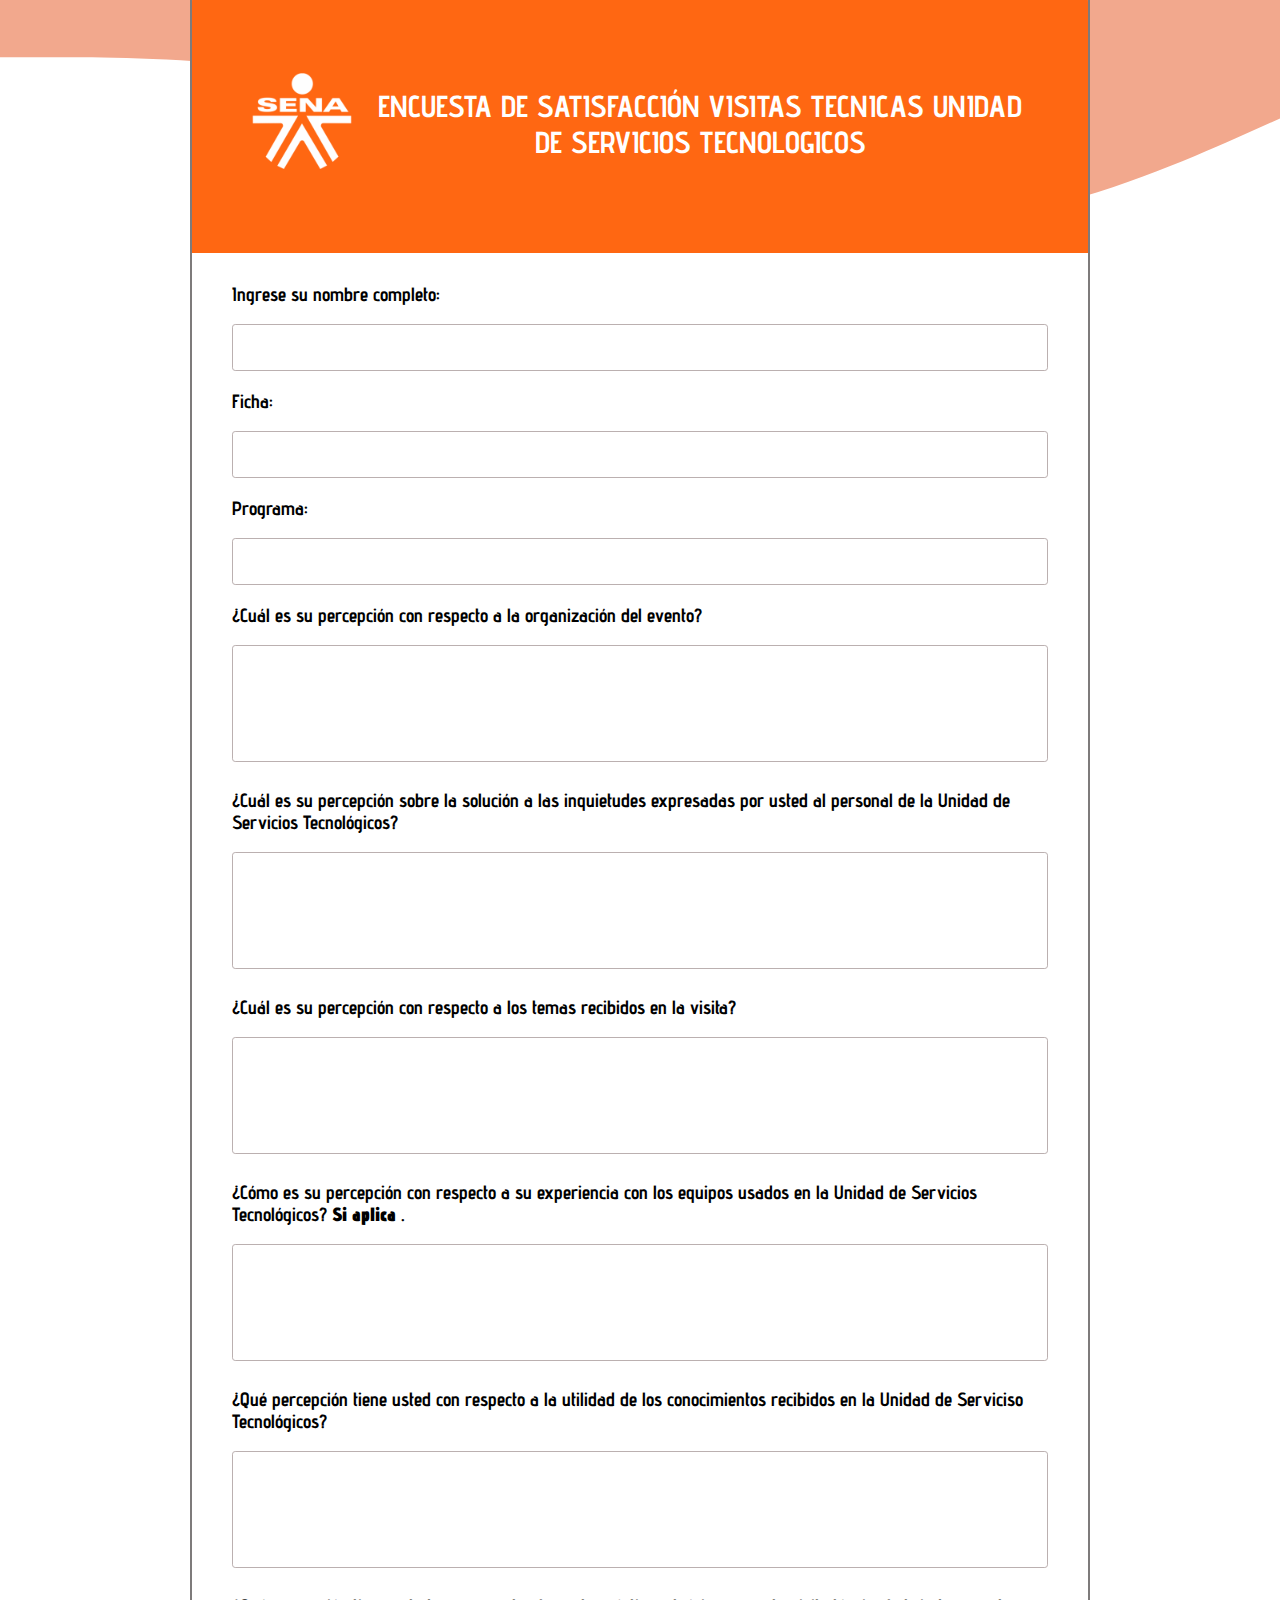
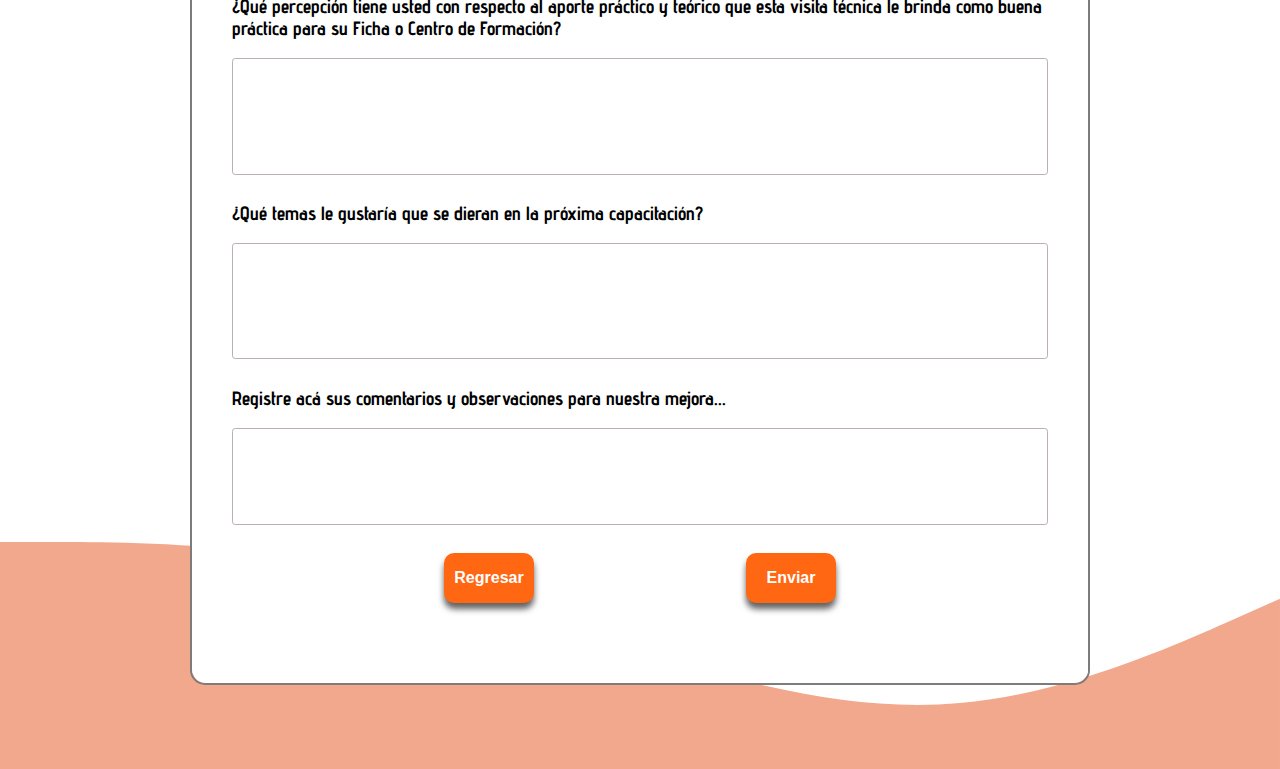
<file: encuestaSola.html>
<style>
    @import url('https://fonts.googleapis.com/css2?family=Advent+Pro:wght@300;400;700&family=Montserrat:wght@300;400;700&family=Poppins:ital,wght@0,300;0,400;0,500;1,600&display=swap');

    *{
        margin: 0;
        padding: 0;
        box-sizing: border-box;
    }

    body {
        /* min-height: 100vh;
        width: 100%;
        display: flex; */
        font-family: 'Advent Pro', sans-serif;
        /* background-color:#eedfd8; */
        /* background-image: url(bg.png); */
        /* background-repeat: no-repeat; */
        background-size: cover;
        font-size: 1.2rem;
    }

    .form{
        /* background-color: #FF6712; */
        width: 90%;
        max-width: 900px;
        border-radius: 1em ;
        /* padding: 3.5em 1.5em; */
        margin: auto;
        font-weight: bolder;
        border-radius: 15px;
        border: 2px solid #7e7b7b;
        margin-bottom: -200px;
        margin-top: -300px;
        position: relative;
        /* z-index: 1; */
    } 

    .form__container{
        width: 100%;
        display: grid;
        gap: 1em;
        grid-auto-columns: 100% ;
        /* border: 1px solid; */
        padding: 30px 40px 80px 40px;
        background-color: white;
        border-radius: 0 0 14px 14px ;

    } 

    .form__header{
        display: flex;
        justify-content: space-evenly;
        align-items: center;
        background-color: #FF6712;
        padding: 50px;
        border-radius: 14px 14px 0 0 ;

    }

    .header__logo{
        width: 120px;
    }

    .header__title{
        text-align: center;
        font-size: 1.9rem;
        margin-bottom: 1.4em;
        width: max-content;
        color: white;
        margin-top: 50px;
    }
    .form__input:focus{
        border: 2px solid #FF6712 ;
    }

    .form__input{
        font-family: inherit;
        font-size: 1rem;
        padding: 0.8em 1em ;
        outline: none;
        border: none;
        border: 1px solid #bbb0b0;
        border-radius: 0.2em;
        
    }

    .form__input__message{
        resize: none;
        padding: 1.8em 1em;
        margin-bottom: 0.5em;
    }
    .form__cta{
        display: flex;
        justify-content: space-evenly;
    }
    .cta__send{
        font-weight: bolder;
        font-size: 1rem;
        height: 50px;
        width: 90px;
        background-color: #FF6712;
        box-shadow: 0px 6px 6px rgba(0, 0, 0, 0.623);
        color: white;
        border: none;
        border-radius: 10px;
        cursor: pointer;
        transition: all ease 150ms;
    }
    .cta__send:hover{
        /* background-color: #ca5b1b; */
        width: 100px;
    }
    .cta__send:active{
        transform: translateY(10px);
        box-shadow: 0px 0px 0px;
    }
    .cta__back{
        font-weight: bolder;
        font-size: 1rem;
        height: 50px;
        width: 90px;
        background-color: #FF6712;
        box-shadow: 0px 6px 6px rgba(0, 0, 0, 0.623);
        color: white;
        border: none;
        border-radius: 10px;
        cursor: pointer;
        transition: all ease 150ms;
    }

    .cta__back:hover{
        width: 100px;

    }

    .cta__back:active{
        transform: translateY(10px);
        box-shadow: 0px 0px 0px;
    }

    @media (max-width:450px){
        .form{
            padding: 3.5em 1em;
        }
    }
</style>

<body>
    <svg xmlns="http://www.w3.org/2000/svg" viewBox="0 0 1430 320">
        <path fill="#F2A88D" fill-opacity="1"
            d="M0,64L60,64C120,64,240,64,360,85.3C480,107,600,149,720,186.7C840,224,960,256,1080,245.3C1200,235,1320,181,1380,154.7L1440,128L1440,0L1380,0C1320,0,1200,0,1080,0C960,0,840,0,720,0C600,0,480,0,360,0C240,0,120,0,60,0L0,0Z">
        </path>
    </svg>
            
    <form class="form" method="POST">
        
            <div class="form__header">
                <img 
                class="header__logo"
                src="logoWhite.png" 
                alt="Logo Sena"
                >
                <h1 class="header__title">
                    ENCUESTA DE SATISFACCIÓN VISITAS TECNICAS UNIDAD DE SERVICIOS TECNOLOGICOS
                </h1>
            </div>

            <div class="form__container">
            
                <label  for="">
                    Ingrese su nombre completo: 
                </label>
                <input 
                    id="name" 
                    name="name" 
                    type="text" 
                    class="form__input"
                >
            
                <label for="">
                    Ficha: 
                </label>
                <input 
                    id="ficha" 
                    name="ficha" 
                    type="text" 
                    class="form__input"
                >

                <label for="">
                    Programa: 
                </label>
                <input 
                    id="programa" 
                    name="programa" 
                    type="text" 
                    class="form__input"
                >

                <label for="">
                    ¿Cuál es su percepción con respecto a la organización del evento?
                </label>
                <textarea 
                    class="form__input form__input__message" 
                    id="p1" name="p1" 
                    rows="3"
                >
                </textarea>

                <label for="">
                    ¿Cuál es su percepción sobre la solución a las inquietudes expresadas por
                    usted al personal de la Unidad de Servicios Tecnológicos?
                </label>
                <textarea 
                    class="form__input form__input__message"
                    id="p2" name="p2" 
                    rows="3"
                >
                </textarea>

                <label for="">
                    ¿Cuál es su percepción con respecto a los temas recibidos en la
                    visita?
                </label>
                <textarea 
                    class="form__input form__input__message"
                    id="p3" name="p3" 
                    rows="3"
                >
                </textarea>

                <label for="">
                    ¿Cómo es su percepción con respecto a su experiencia con los equipos
                    usados en la Unidad de Servicios Tecnológicos? <b> Si aplica </b>.
                </label>
                <textarea 
                    class="form__input form__input__message" 
                    id="p4" 
                    name="p4" 
                    rows="3"
                >
                </textarea>

                <label for="">
                    ¿Qué percepción tiene usted con respecto a la utilidad de los
                    conocimientos recibidos en la Unidad de Serviciso Tecnológicos?
                </label>
                <textarea 
                    class="form__input form__input__message"
                    id="p5" 
                    name="p5" 
                    rows="3"
                >
                </textarea>

                <label for="">
                    ¿Qué percepción tiene usted con respecto al aporte práctico y teórico que
                    esta visita técnica le brinda como buena práctica para su Ficha o Centro de
                    Formación?
                </label>
                <textarea 
                    class="form__input form__input__message"
                    id="p6" 
                    name="p6" 
                    rows="3"
                >
                </textarea>
        
                <label for="">
                    ¿Qué temas le gustaría que se dieran en la próxima capacitación?
                </label>
                <textarea 
                    class="form__input form__input__message" 
                    id="p7" 
                    name="p7" 
                    rows="3"
                >
                </textarea>

                <label for="">
                    Registre acá sus comentarios y observaciones para nuestra
                    mejora...
                </label>
                <textarea 
                    class="form__input form__input__message"
                    id="comentarios" 
                    name="comentarios" 
                    rows="2"
                >
                </textarea>

                <div class="form__cta">
                    <button class="cta__back" href="../../../../encuesta/">
                        Regresar
                        <!-- Enviar -->
                    
                    </button>

                    <button 
                        class="cta__send" 
                        type="submit" 
                        name="Enviar"
                    >
                        Enviar
                    </button>


                    
                </div>
        </div>
    </form>
    <svg xmlns="http://www.w3.org/2000/svg" viewBox="0 0 1440 320">
        <path fill="#F2A88D" fill-opacity="1"
            d="M0,64L60,64C120,64,240,64,360,85.3C480,107,600,149,720,186.7C840,224,960,256,1080,245.3C1200,235,1320,181,1380,154.7L1440,128L1440,320L1380,320C1320,320,1200,320,1080,320C960,320,840,320,720,320C600,320,480,320,360,320C240,320,120,320,60,320L0,320Z">
        </path>
    </svg>
</body>
</file>
